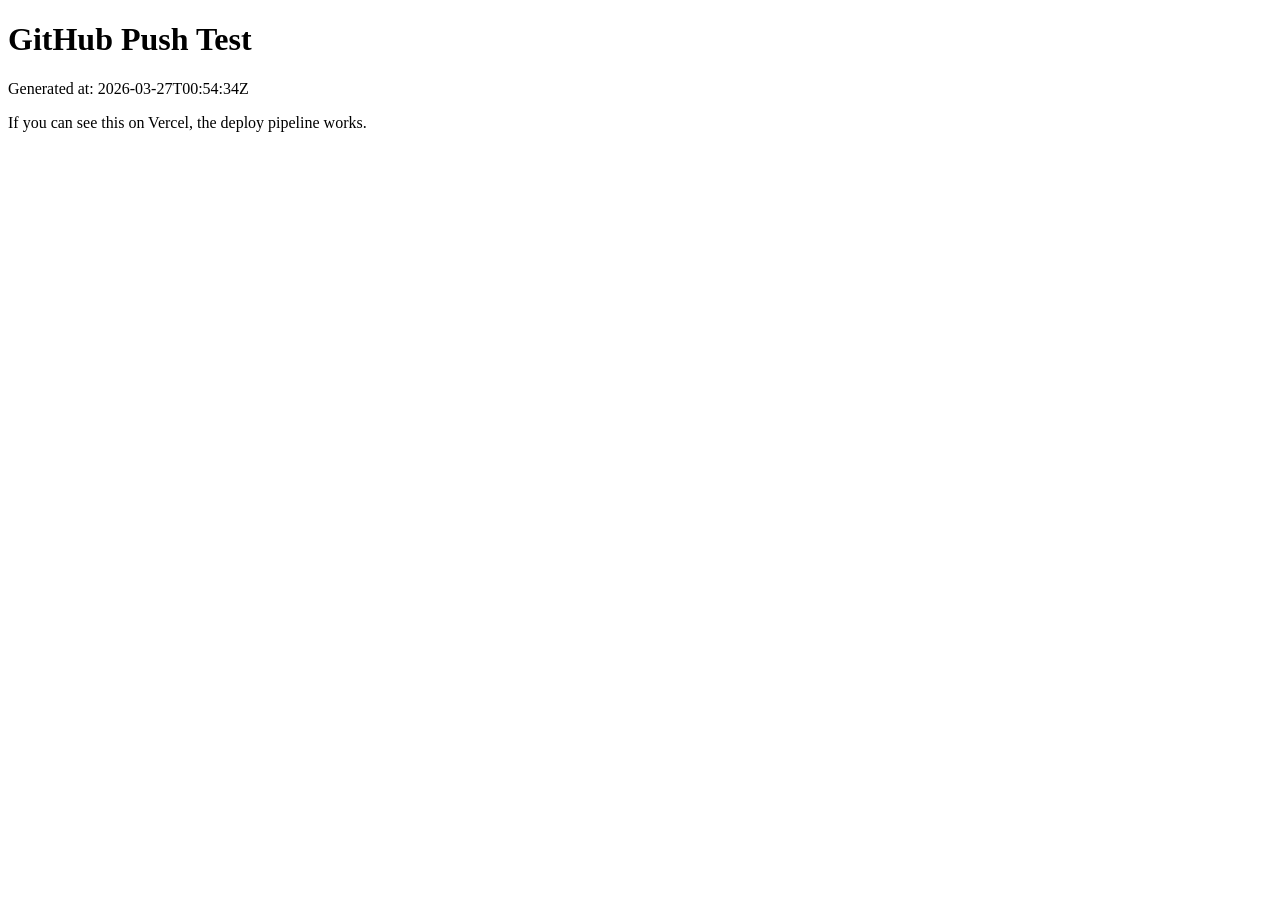
<file: sites/_test/index.html>
<!DOCTYPE html>
<html>
<head><title>Push Test</title></head>
<body>
<h1>GitHub Push Test</h1>
<p>Generated at: 2026-03-27T00:54:34Z</p>
<p>If you can see this on Vercel, the deploy pipeline works.</p>
</body>
</html>
</file>
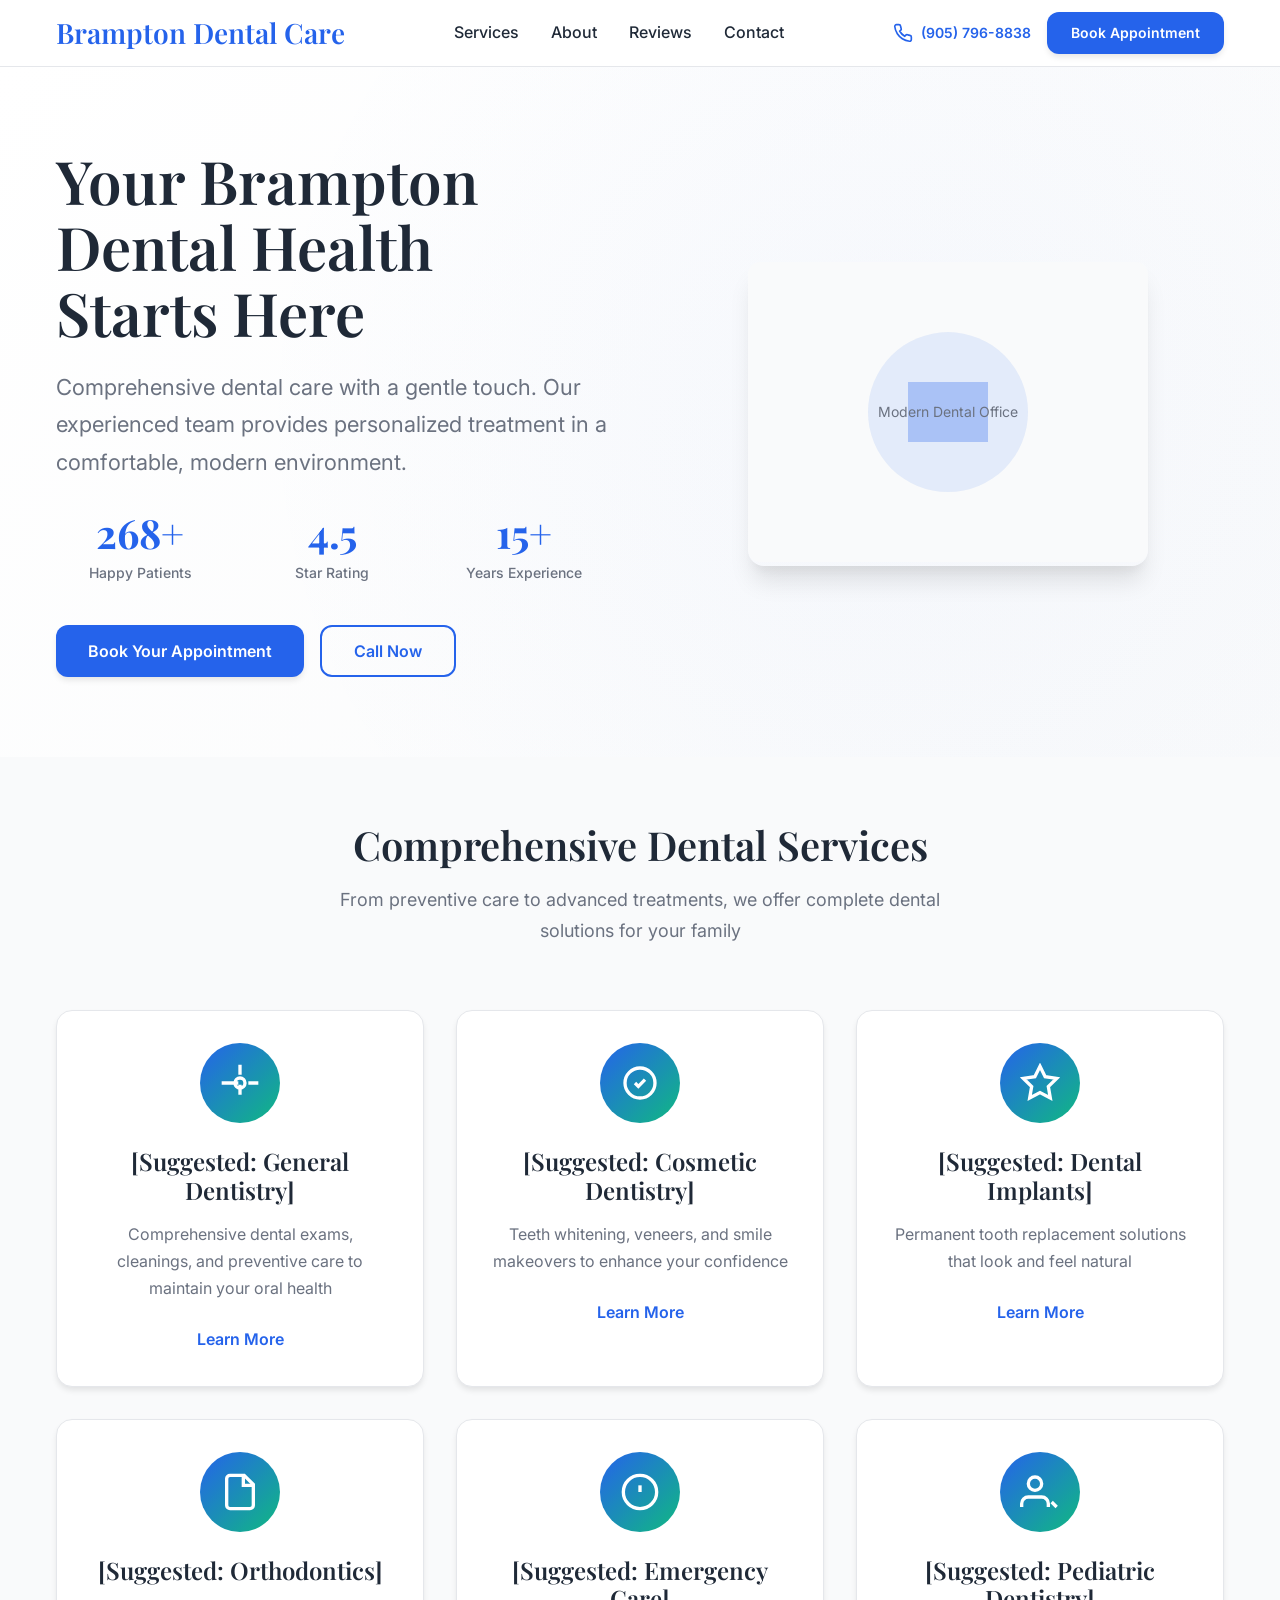
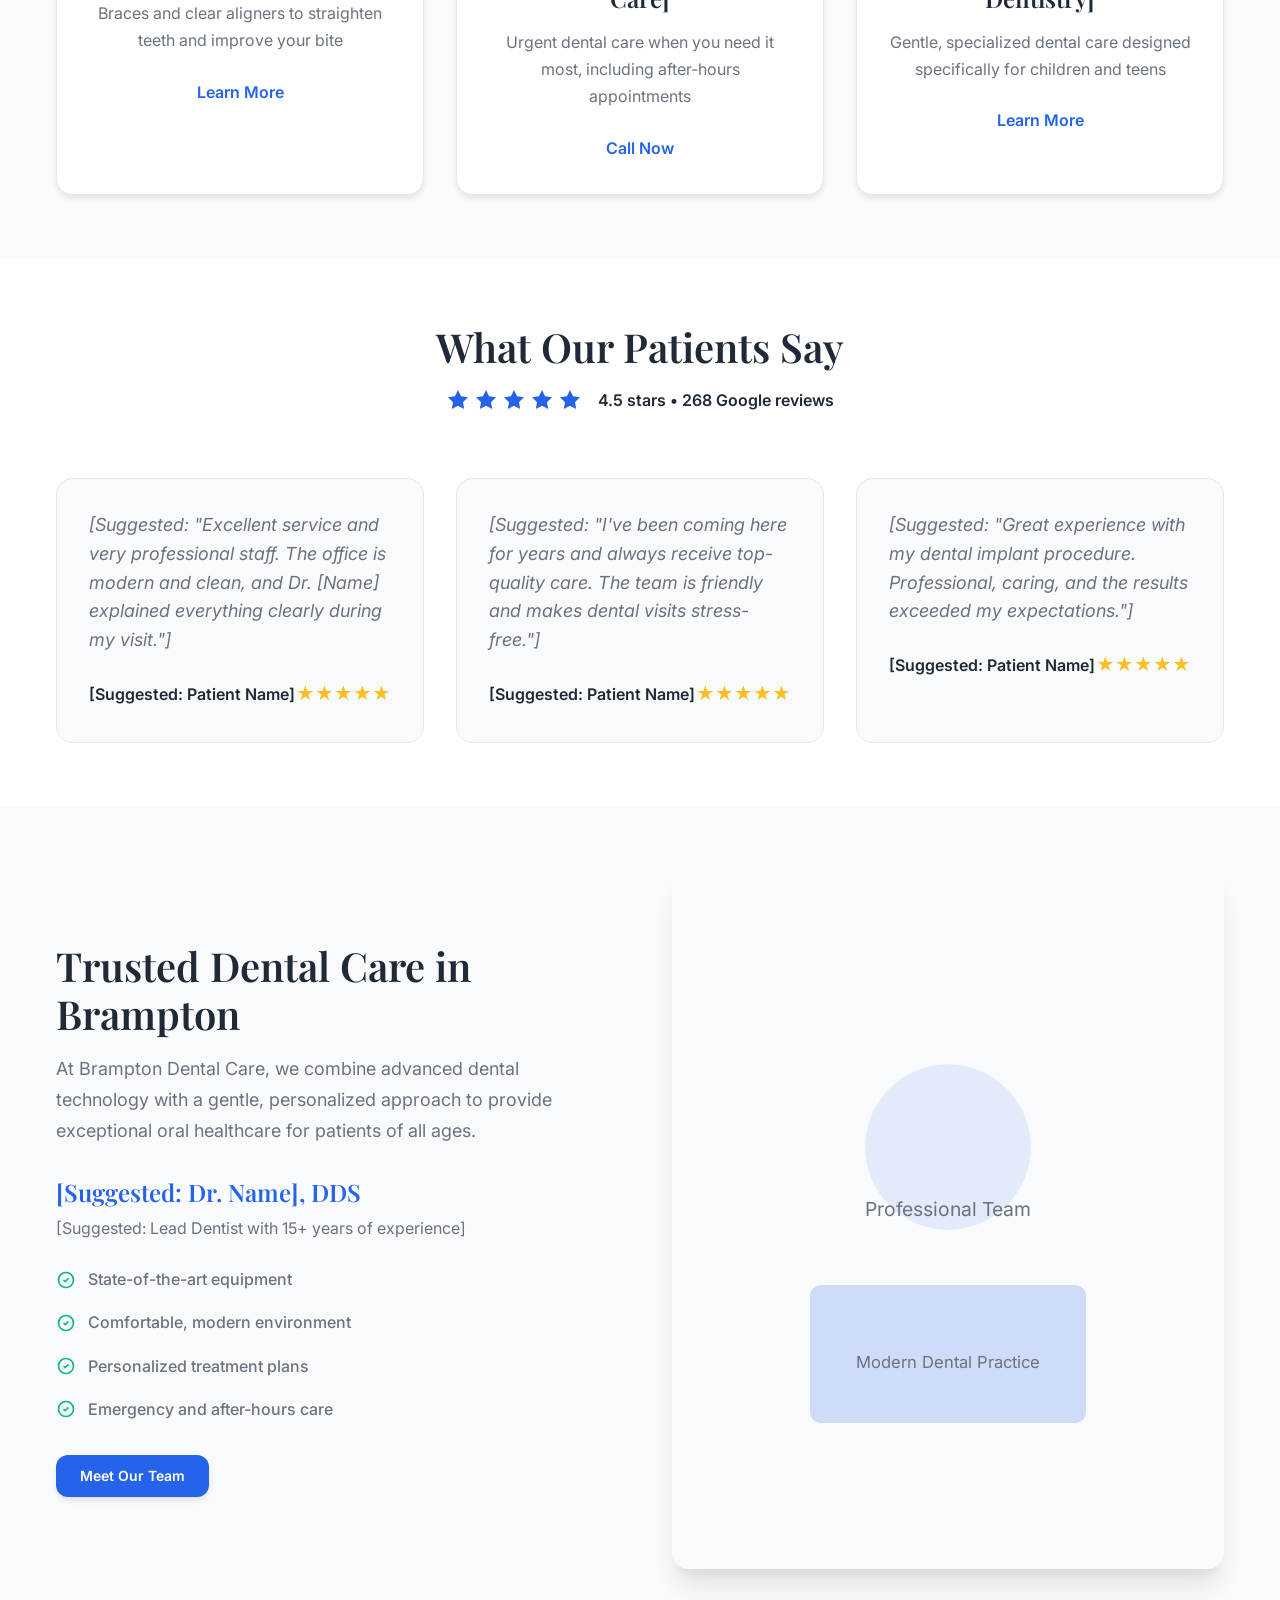
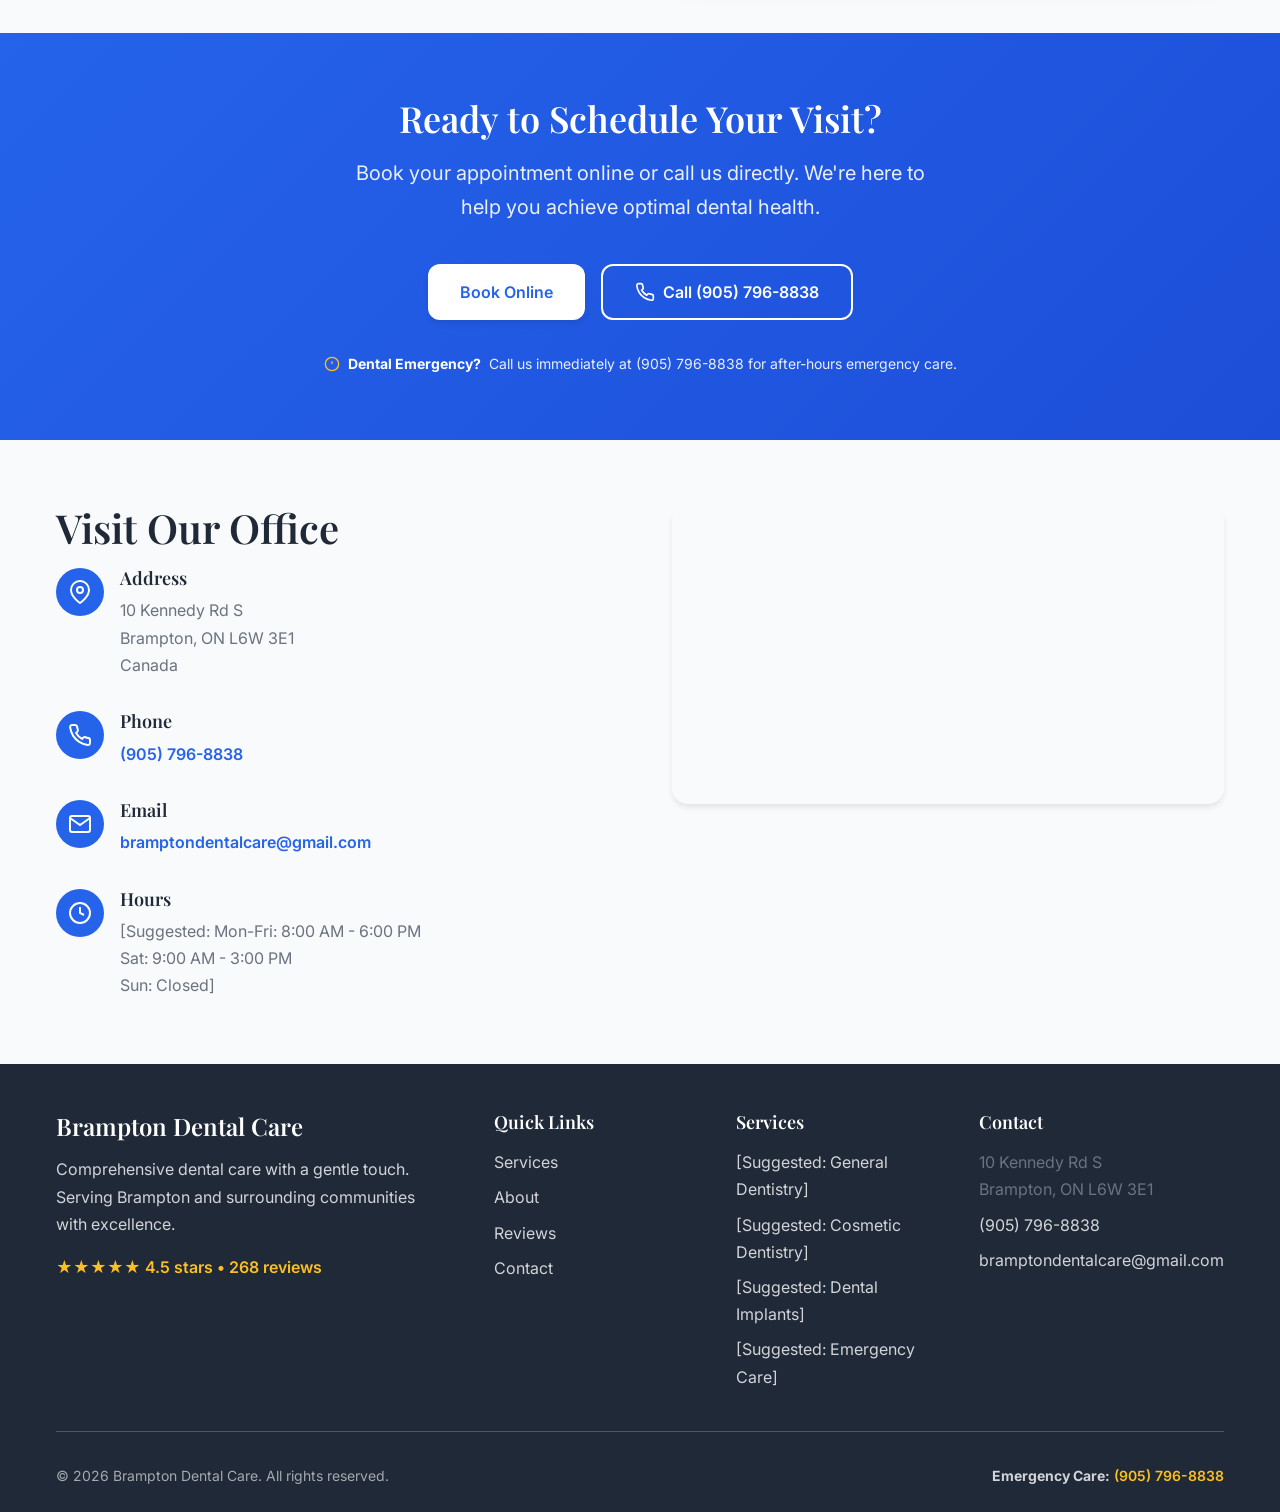
<file: sites/brampton-dental-care/index.html>
<!DOCTYPE html>
<html lang="en">
<head>
    <meta charset="UTF-8">
    <meta name="viewport" content="width=device-width, initial-scale=1.0">
    <title>Brampton Dental Care - Premier Dentist in Brampton, ON</title>
    <meta name="description" content="Trusted dental care in Brampton with 4.5 star rating. Comprehensive dental services including cleanings, implants, and cosmetic dentistry. Book your appointment today.">
    <link rel="preconnect" href="https://fonts.googleapis.com">
    <link rel="preconnect" href="https://fonts.gstatic.com" crossorigin>
    <link href="https://fonts.googleapis.com/css2?family=Inter:wght@300;400;500;600;700&family=Playfair+Display:wght@400;500;600&display=swap" rel="stylesheet">
    <link rel="stylesheet" href="styles.css">
</head>
<body>
    <!-- HEADER -->
    <header class="header">
        <div class="container">
            <div class="header-content">
                <div class="logo">
                    <h1>Brampton Dental Care</h1>
                </div>
                <nav class="nav">
                    <ul class="nav-links">
                        <li><a href="#services">Services</a></li>
                        <li><a href="#about">About</a></li>
                        <li><a href="#reviews">Reviews</a></li>
                        <li><a href="#contact">Contact</a></li>
                    </ul>
                </nav>
                <div class="header-actions">
                    <a href="tel:+19057968838" class="phone-link">
                        <svg width="20" height="20" viewBox="0 0 24 24" fill="none" stroke="currentColor" stroke-width="2">
                            <path d="M22 16.92v3a2 2 0 0 1-2.18 2 19.79 19.79 0 0 1-8.63-3.07 19.5 19.5 0 0 1-6-6 19.79 19.79 0 0 1-3.07-8.67A2 2 0 0 1 4.11 2h3a2 2 0 0 1 2 1.72 12.84 12.84 0 0 0 .7 2.81 2 2 0 0 1-.45 2.11L8.09 9.91a16 16 0 0 0 6 6l1.27-1.27a2 2 0 0 1 2.11-.45 12.84 12.84 0 0 0 2.81.7A2 2 0 0 1 22 16.92z"></path>
                        </svg>
                        (905) 796-8838
                    </a>
                    <a href="#book" class="btn btn-primary">Book Appointment</a>
                </div>
            </div>
        </div>
    </header>

    <main>
        <!-- SECTION: hero -->
        <section class="hero">
            <div class="container">
                <div class="hero-content">
                    <div class="hero-text">
                        <h2 class="hero-title">Your Brampton Dental Health Starts Here</h2>
                        <p class="hero-subtitle">Comprehensive dental care with a gentle touch. Our experienced team provides personalized treatment in a comfortable, modern environment.</p>
                        <div class="hero-stats">
                            <div class="stat">
                                <div class="stat-number">268+</div>
                                <div class="stat-label">Happy Patients</div>
                            </div>
                            <div class="stat">
                                <div class="stat-number">4.5</div>
                                <div class="stat-label">Star Rating</div>
                            </div>
                            <div class="stat">
                                <div class="stat-number">15+</div>
                                <div class="stat-label">Years Experience</div>
                            </div>
                        </div>
                        <div class="hero-actions">
                            <a href="#book" class="btn btn-primary btn-large">Book Your Appointment</a>
                            <a href="tel:+19057968838" class="btn btn-outline btn-large">Call Now</a>
                        </div>
                    </div>
                    <div class="hero-visual">
                        <div class="hero-image-placeholder">
                            <svg width="100%" height="100%" viewBox="0 0 400 300" fill="none">
                                <rect width="400" height="300" rx="12" fill="var(--bg-alt)"/>
                                <circle cx="200" cy="150" r="80" fill="var(--primary)" opacity="0.1"/>
                                <path d="M160 120h80v60h-80z" fill="var(--primary)" opacity="0.3"/>
                                <text x="200" y="155" text-anchor="middle" fill="var(--text-light)" font-size="14">Modern Dental Office</text>
                            </svg>
                        </div>
                    </div>
                </div>
            </div>
        </section>

        <!-- SECTION: services -->
        <section id="services" class="services">
            <div class="container">
                <div class="section-header">
                    <h2 class="section-title">Comprehensive Dental Services</h2>
                    <p class="section-subtitle">From preventive care to advanced treatments, we offer complete dental solutions for your family</p>
                </div>
                <div class="services-grid">
                    <div class="service-card">
                        <div class="service-icon">
                            <svg width="40" height="40" viewBox="0 0 24 24" fill="none" stroke="currentColor" stroke-width="2">
                                <circle cx="12" cy="12" r="3"/>
                                <path d="M12 1v6m0 6v6m11-7h-6m-6 0H1"/>
                            </svg>
                        </div>
                        <h3 class="service-title">[Suggested: General Dentistry]</h3>
                        <p class="service-description">Comprehensive dental exams, cleanings, and preventive care to maintain your oral health</p>
                        <a href="#book" class="service-cta">Learn More</a>
                    </div>
                    <div class="service-card">
                        <div class="service-icon">
                            <svg width="40" height="40" viewBox="0 0 24 24" fill="none" stroke="currentColor" stroke-width="2">
                                <path d="M9 12l2 2 4-4"/>
                                <circle cx="12" cy="12" r="9"/>
                            </svg>
                        </div>
                        <h3 class="service-title">[Suggested: Cosmetic Dentistry]</h3>
                        <p class="service-description">Teeth whitening, veneers, and smile makeovers to enhance your confidence</p>
                        <a href="#book" class="service-cta">Learn More</a>
                    </div>
                    <div class="service-card">
                        <div class="service-icon">
                            <svg width="40" height="40" viewBox="0 0 24 24" fill="none" stroke="currentColor" stroke-width="2">
                                <path d="M12 2l3.09 6.26L22 9.27l-5 4.87 1.18 6.88L12 17.77l-6.18 3.25L7 14.14 2 9.27l6.91-1.01L12 2z"/>
                            </svg>
                        </div>
                        <h3 class="service-title">[Suggested: Dental Implants]</h3>
                        <p class="service-description">Permanent tooth replacement solutions that look and feel natural</p>
                        <a href="#book" class="service-cta">Learn More</a>
                    </div>
                    <div class="service-card">
                        <div class="service-icon">
                            <svg width="40" height="40" viewBox="0 0 24 24" fill="none" stroke="currentColor" stroke-width="2">
                                <path d="M14.5 2H6a2 2 0 0 0-2 2v16a2 2 0 0 0 2 2h12a2 2 0 0 0 2-2V7.5L14.5 2z"/>
                                <polyline points="14,2 14,8 20,8"/>
                            </svg>
                        </div>
                        <h3 class="service-title">[Suggested: Orthodontics]</h3>
                        <p class="service-description">Braces and clear aligners to straighten teeth and improve your bite</p>
                        <a href="#book" class="service-cta">Learn More</a>
                    </div>
                    <div class="service-card">
                        <div class="service-icon">
                            <svg width="40" height="40" viewBox="0 0 24 24" fill="none" stroke="currentColor" stroke-width="2">
                                <circle cx="12" cy="12" r="10"/>
                                <line x1="12" y1="8" x2="12" y2="12"/>
                                <line x1="12" y1="16" x2="12.01" y2="16"/>
                            </svg>
                        </div>
                        <h3 class="service-title">[Suggested: Emergency Care]</h3>
                        <p class="service-description">Urgent dental care when you need it most, including after-hours appointments</p>
                        <a href="tel:+19057968838" class="service-cta">Call Now</a>
                    </div>
                    <div class="service-card">
                        <div class="service-icon">
                            <svg width="40" height="40" viewBox="0 0 24 24" fill="none" stroke="currentColor" stroke-width="2">
                                <path d="M17 21v-2a4 4 0 0 0-4-4H5a4 4 0 0 0-4 4v2"/>
                                <circle cx="9" cy="7" r="4"/>
                                <path d="m22 21-3-3"/>
                            </svg>
                        </div>
                        <h3 class="service-title">[Suggested: Pediatric Dentistry]</h3>
                        <p class="service-description">Gentle, specialized dental care designed specifically for children and teens</p>
                        <a href="#book" class="service-cta">Learn More</a>
                    </div>
                </div>
            </div>
        </section>

        <!-- SECTION: social-proof -->
        <section id="reviews" class="social-proof">
            <div class="container">
                <div class="section-header">
                    <h2 class="section-title">What Our Patients Say</h2>
                    <div class="rating-summary">
                        <div class="stars">
                            <svg width="24" height="24" viewBox="0 0 24 24" fill="var(--primary)">
                                <path d="M12 2l3.09 6.26L22 9.27l-5 4.87 1.18 6.88L12 17.77l-6.18 3.25L7 14.14 2 9.27l6.91-1.01L12 2z"/>
                            </svg>
                            <svg width="24" height="24" viewBox="0 0 24 24" fill="var(--primary)">
                                <path d="M12 2l3.09 6.26L22 9.27l-5 4.87 1.18 6.88L12 17.77l-6.18 3.25L7 14.14 2 9.27l6.91-1.01L12 2z"/>
                            </svg>
                            <svg width="24" height="24" viewBox="0 0 24 24" fill="var(--primary)">
                                <path d="M12 2l3.09 6.26L22 9.27l-5 4.87 1.18 6.88L12 17.77l-6.18 3.25L7 14.14 2 9.27l6.91-1.01L12 2z"/>
                            </svg>
                            <svg width="24" height="24" viewBox="0 0 24 24" fill="var(--primary)">
                                <path d="M12 2l3.09 6.26L22 9.27l-5 4.87 1.18 6.88L12 17.77l-6.18 3.25L7 14.14 2 9.27l6.91-1.01L12 2z"/>
                            </svg>
                            <svg width="24" height="24" viewBox="0 0 24 24" fill="var(--primary)">
                                <path d="M12 2l3.09 6.26L22 9.27l-5 4.87 1.18 6.88L12 17.77l-6.18 3.25L7 14.14 2 9.27l6.91-1.01L12 2z"/>
                            </svg>
                        </div>
                        <span class="rating-text">4.5 stars • 268 Google reviews</span>
                    </div>
                </div>
                <div class="reviews-grid">
                    <div class="review-card">
                        <div class="review-content">
                            <p class="review-text">[Suggested: "Excellent service and very professional staff. The office is modern and clean, and Dr. [Name] explained everything clearly during my visit."]</p>
                        </div>
                        <div class="review-footer">
                            <div class="reviewer-name">[Suggested: Patient Name]</div>
                            <div class="review-stars">★★★★★</div>
                        </div>
                    </div>
                    <div class="review-card">
                        <div class="review-content">
                            <p class="review-text">[Suggested: "I've been coming here for years and always receive top-quality care. The team is friendly and makes dental visits stress-free."]</p>
                        </div>
                        <div class="review-footer">
                            <div class="reviewer-name">[Suggested: Patient Name]</div>
                            <div class="review-stars">★★★★★</div>
                        </div>
                    </div>
                    <div class="review-card">
                        <div class="review-content">
                            <p class="review-text">[Suggested: "Great experience with my dental implant procedure. Professional, caring, and the results exceeded my expectations."]</p>
                        </div>
                        <div class="review-footer">
                            <div class="reviewer-name">[Suggested: Patient Name]</div>
                            <div class="review-stars">★★★★★</div>
                        </div>
                    </div>
                </div>
            </div>
        </section>

        <!-- SECTION: about -->
        <section id="about" class="about">
            <div class="container">
                <div class="about-content">
                    <div class="about-text">
                        <h2 class="section-title">Trusted Dental Care in Brampton</h2>
                        <p class="about-description">At Brampton Dental Care, we combine advanced dental technology with a gentle, personalized approach to provide exceptional oral healthcare for patients of all ages.</p>
                        <div class="credentials">
                            <div class="credential">
                                <h4>[Suggested: Dr. Name], DDS</h4>
                                <p>[Suggested: Lead Dentist with 15+ years of experience]</p>
                            </div>
                            <div class="features-list">
                                <div class="feature">
                                    <svg width="20" height="20" viewBox="0 0 24 24" fill="none" stroke="currentColor" stroke-width="2">
                                        <path d="M9 12l2 2 4-4"/>
                                        <circle cx="12" cy="12" r="9"/>
                                    </svg>
                                    <span>State-of-the-art equipment</span>
                                </div>
                                <div class="feature">
                                    <svg width="20" height="20" viewBox="0 0 24 24" fill="none" stroke="currentColor" stroke-width="2">
                                        <path d="M9 12l2 2 4-4"/>
                                        <circle cx="12" cy="12" r="9"/>
                                    </svg>
                                    <span>Comfortable, modern environment</span>
                                </div>
                                <div class="feature">
                                    <svg width="20" height="20" viewBox="0 0 24 24" fill="none" stroke="currentColor" stroke-width="2">
                                        <path d="M9 12l2 2 4-4"/>
                                        <circle cx="12" cy="12" r="9"/>
                                    </svg>
                                    <span>Personalized treatment plans</span>
                                </div>
                                <div class="feature">
                                    <svg width="20" height="20" viewBox="0 0 24 24" fill="none" stroke="currentColor" stroke-width="2">
                                        <path d="M9 12l2 2 4-4"/>
                                        <circle cx="12" cy="12" r="9"/>
                                    </svg>
                                    <span>Emergency and after-hours care</span>
                                </div>
                            </div>
                        </div>
                        <a href="#book" class="btn btn-primary">Meet Our Team</a>
                    </div>
                    <div class="about-visual">
                        <div class="about-image-placeholder">
                            <svg width="100%" height="100%" viewBox="0 0 400 500" fill="none">
                                <rect width="400" height="500" rx="12" fill="var(--bg-alt)"/>
                                <circle cx="200" cy="200" r="60" fill="var(--primary)" opacity="0.1"/>
                                <rect x="100" y="300" width="200" height="100" rx="8" fill="var(--primary)" opacity="0.2"/>
                                <text x="200" y="250" text-anchor="middle" fill="var(--text-light)" font-size="14">Professional Team</text>
                                <text x="200" y="360" text-anchor="middle" fill="var(--text-light)" font-size="12">Modern Dental Practice</text>
                            </svg>
                        </div>
                    </div>
                </div>
            </div>
        </section>

        <!-- SECTION: booking-cta -->
        <section id="book" class="booking-cta">
            <div class="container">
                <div class="booking-content">
                    <h2 class="booking-title">Ready to Schedule Your Visit?</h2>
                    <p class="booking-subtitle">Book your appointment online or call us directly. We're here to help you achieve optimal dental health.</p>
                    <div class="booking-actions">
                        <a href="#contact" class="btn btn-primary btn-large">Book Online</a>
                        <a href="tel:+19057968838" class="btn btn-outline btn-large">
                            <svg width="20" height="20" viewBox="0 0 24 24" fill="none" stroke="currentColor" stroke-width="2">
                                <path d="M22 16.92v3a2 2 0 0 1-2.18 2 19.79 19.79 0 0 1-8.63-3.07 19.5 19.5 0 0 1-6-6 19.79 19.79 0 0 1-3.07-8.67A2 2 0 0 1 4.11 2h3a2 2 0 0 1 2 1.72 12.84 12.84 0 0 0 .7 2.81 2 2 0 0 1-.45 2.11L8.09 9.91a16 16 0 0 0 6 6l1.27-1.27a2 2 0 0 1 2.11-.45 12.84 12.84 0 0 0 2.81.7A2 2 0 0 1 22 16.92z"></path>
                            </svg>
                            Call (905) 796-8838
                        </a>
                    </div>
                    <p class="emergency-note">
                        <svg width="16" height="16" viewBox="0 0 24 24" fill="none" stroke="currentColor" stroke-width="2">
                            <circle cx="12" cy="12" r="10"/>
                            <line x1="12" y1="8" x2="12" y2="12"/>
                            <line x1="12" y1="16" x2="12.01" y2="16"/>
                        </svg>
                        <strong>Dental Emergency?</strong> Call us immediately at (905) 796-8838 for after-hours emergency care.
                    </p>
                </div>
            </div>
        </section>

        <!-- SECTION: contact -->
        <section id="contact" class="contact">
            <div class="container">
                <div class="contact-content">
                    <div class="contact-info">
                        <h2 class="section-title">Visit Our Office</h2>
                        <div class="contact-details">
                            <div class="contact-item">
                                <div class="contact-icon">
                                    <svg width="24" height="24" viewBox="0 0 24 24" fill="none" stroke="currentColor" stroke-width="2">
                                        <path d="M21 10c0 7-9 13-9 13s-9-6-9-13a9 9 0 0 1 18 0z"/>
                                        <circle cx="12" cy="10" r="3"/>
                                    </svg>
                                </div>
                                <div class="contact-text">
                                    <h4>Address</h4>
                                    <p>10 Kennedy Rd S<br>Brampton, ON L6W 3E1<br>Canada</p>
                                </div>
                            </div>
                            <div class="contact-item">
                                <div class="contact-icon">
                                    <svg width="24" height="24" viewBox="0 0 24 24" fill="none" stroke="currentColor" stroke-width="2">
                                        <path d="M22 16.92v3a2 2 0 0 1-2.18 2 19.79 19.79 0 0 1-8.63-3.07 19.5 19.5 0 0 1-6-6 19.79 19.79 0 0 1-3.07-8.67A2 2 0 0 1 4.11 2h3a2 2 0 0 1 2 1.72 12.84 12.84 0 0 0 .7 2.81 2 2 0 0 1-.45 2.11L8.09 9.91a16 16 0 0 0 6 6l1.27-1.27a2 2 0 0 1 2.11-.45 12.84 12.84 0 0 0 2.81.7A2 2 0 0 1 22 16.92z"></path>
                                    </svg>
                                </div>
                                <div class="contact-text">
                                    <h4>Phone</h4>
                                    <p><a href="tel:+19057968838">(905) 796-8838</a></p>
                                </div>
                            </div>
                            <div class="contact-item">
                                <div class="contact-icon">
                                    <svg width="24" height="24" viewBox="0 0 24 24" fill="none" stroke="currentColor" stroke-width="2">
                                        <path d="M4 4h16c1.1 0 2 .9 2 2v12c0 1.1-.9 2-2 2H4c-1.1 0-2-.9-2-2V6c0-1.1.9-2 2-2z"/>
                                        <polyline points="22,6 12,13 2,6"/>
                                    </svg>
                                </div>
                                <div class="contact-text">
                                    <h4>Email</h4>
                                    <p><a href="mailto:bramptondentalcare@gmail.com">bramptondentalcare@gmail.com</a></p>
                                </div>
                            </div>
                            <div class="contact-item">
                                <div class="contact-icon">
                                    <svg width="24" height="24" viewBox="0 0 24 24" fill="none" stroke="currentColor" stroke-width="2">
                                        <circle cx="12" cy="12" r="10"/>
                                        <polyline points="12,6 12,12 16,14"/>
                                    </svg>
                                </div>
                                <div class="contact-text">
                                    <h4>Hours</h4>
                                    <p>[Suggested: Mon-Fri: 8:00 AM - 6:00 PM<br>Sat: 9:00 AM - 3:00 PM<br>Sun: Closed]</p>
                                </div>
                            </div>
                        </div>
                    </div>
                    <div class="map-placeholder">
                        <iframe
                            src="https://www.google.com/maps/embed?pb=!1m18!1m12!1m3!1d2884.7234567890123!2d-79.7616!3d43.6532!2m3!1f0!2f0!3f0!3m2!1i1024!2i768!4f13.1!3m3!1m2!1s0x0%3A0x0!2zNDPCsDM5JzExLjUiTiA3OcKwNDUnNDEuOCJX!5e0!3m2!1sen!2sca!4v1234567890"
                            width="100%"
                            height="300"
                            style="border:0; border-radius: 12px;"
                            allowfullscreen=""
                            loading="lazy"
                            referrerpolicy="no-referrer-when-downgrade"
                            title="Brampton Dental Care Location">
                        </iframe>
                    </div>
                </div>
            </div>
        </section>
    </main>

    <!-- FOOTER -->
    <footer class="footer">
        <div class="container">
            <div class="footer-content">
                <div class="footer-info">
                    <h3>Brampton Dental Care</h3>
                    <p>Comprehensive dental care with a gentle touch. Serving Brampton and surrounding communities with excellence.</p>
                    <div class="footer-rating">
                        <div class="stars">
                            ★★★★★ 4.5 stars • 268 reviews
                        </div>
                    </div>
                </div>
                <div class="footer-links">
                    <h4>Quick Links</h4>
                    <ul>
                        <li><a href="#services">Services</a></li>
                        <li><a href="#about">About</a></li>
                        <li><a href="#reviews">Reviews</a></li>
                        <li><a href="#contact">Contact</a></li>
                    </ul>
                </div>
                <div class="footer-services">
                    <h4>Services</h4>
                    <ul>
                        <li><a href="#services">[Suggested: General Dentistry]</a></li>
                        <li><a href="#services">[Suggested: Cosmetic Dentistry]</a></li>
                        <li><a href="#services">[Suggested: Dental Implants]</a></li>
                        <li><a href="#services">[Suggested: Emergency Care]</a></li>
                    </ul>
                </div>
                <div class="footer-contact">
                    <h4>Contact</h4>
                    <p>10 Kennedy Rd S<br>Brampton, ON L6W 3E1</p>
                    <p><a href="tel:+19057968838">(905) 796-8838</a></p>
                    <p><a href="mailto:bramptondentalcare@gmail.com">bramptondentalcare@gmail.com</a></p>
                </div>
            </div>
            <div class="footer-bottom">
                <p>&copy; 2026 Brampton Dental Care. All rights reserved.</p>
                <div class="footer-emergency">
                    <strong>Emergency Care:</strong> <a href="tel:+19057968838">(905) 796-8838</a>
                </div>
            </div>
        </div>
    </footer>

    <!-- Scroll Animation Script -->
    <script>
        // Smooth scroll animation using Intersection Observer
        const observerOptions = {
            threshold: 0.1,
            rootMargin: '0px 0px -50px 0px'
        };

        const observer = new IntersectionObserver((entries) => {
            entries.forEach(entry => {
                if (entry.isIntersecting) {
                    entry.target.style.opacity = '1';
                    entry.target.style.transform = 'translateY(0)';
                }
            });
        }, observerOptions);

        // Observe all animatable elements
        document.addEventListener('DOMContentLoaded', () => {
            const animateElements = document.querySelectorAll('.service-card, .review-card, .hero-content > *, .section-header');

            animateElements.forEach(el => {
                el.style.opacity = '0';
                el.style.transform = 'translateY(30px)';
                el.style.transition = 'opacity 0.6s ease, transform 0.6s ease';
                observer.observe(el);
            });

            // Animate stats counter
            const statNumbers = document.querySelectorAll('.stat-number');
            statNumbers.forEach(stat => {
                const finalValue = stat.textContent;
                stat.textContent = '0';

                setTimeout(() => {
                    stat.textContent = finalValue;
                    stat.style.transition = 'all 0.8s ease';
                }, 500);
            });
        });

        // Smooth scroll for anchor links
        document.querySelectorAll('a[href^="#"]').forEach(anchor => {
            anchor.addEventListener('click', function (e) {
                e.preventDefault();
                const target = document.querySelector(this.getAttribute('href'));
                if (target) {
                    target.scrollIntoView({
                        behavior: 'smooth',
                        block: 'start'
                    });
                }
            });
        });
    </script>
</body>
</html>
</file>
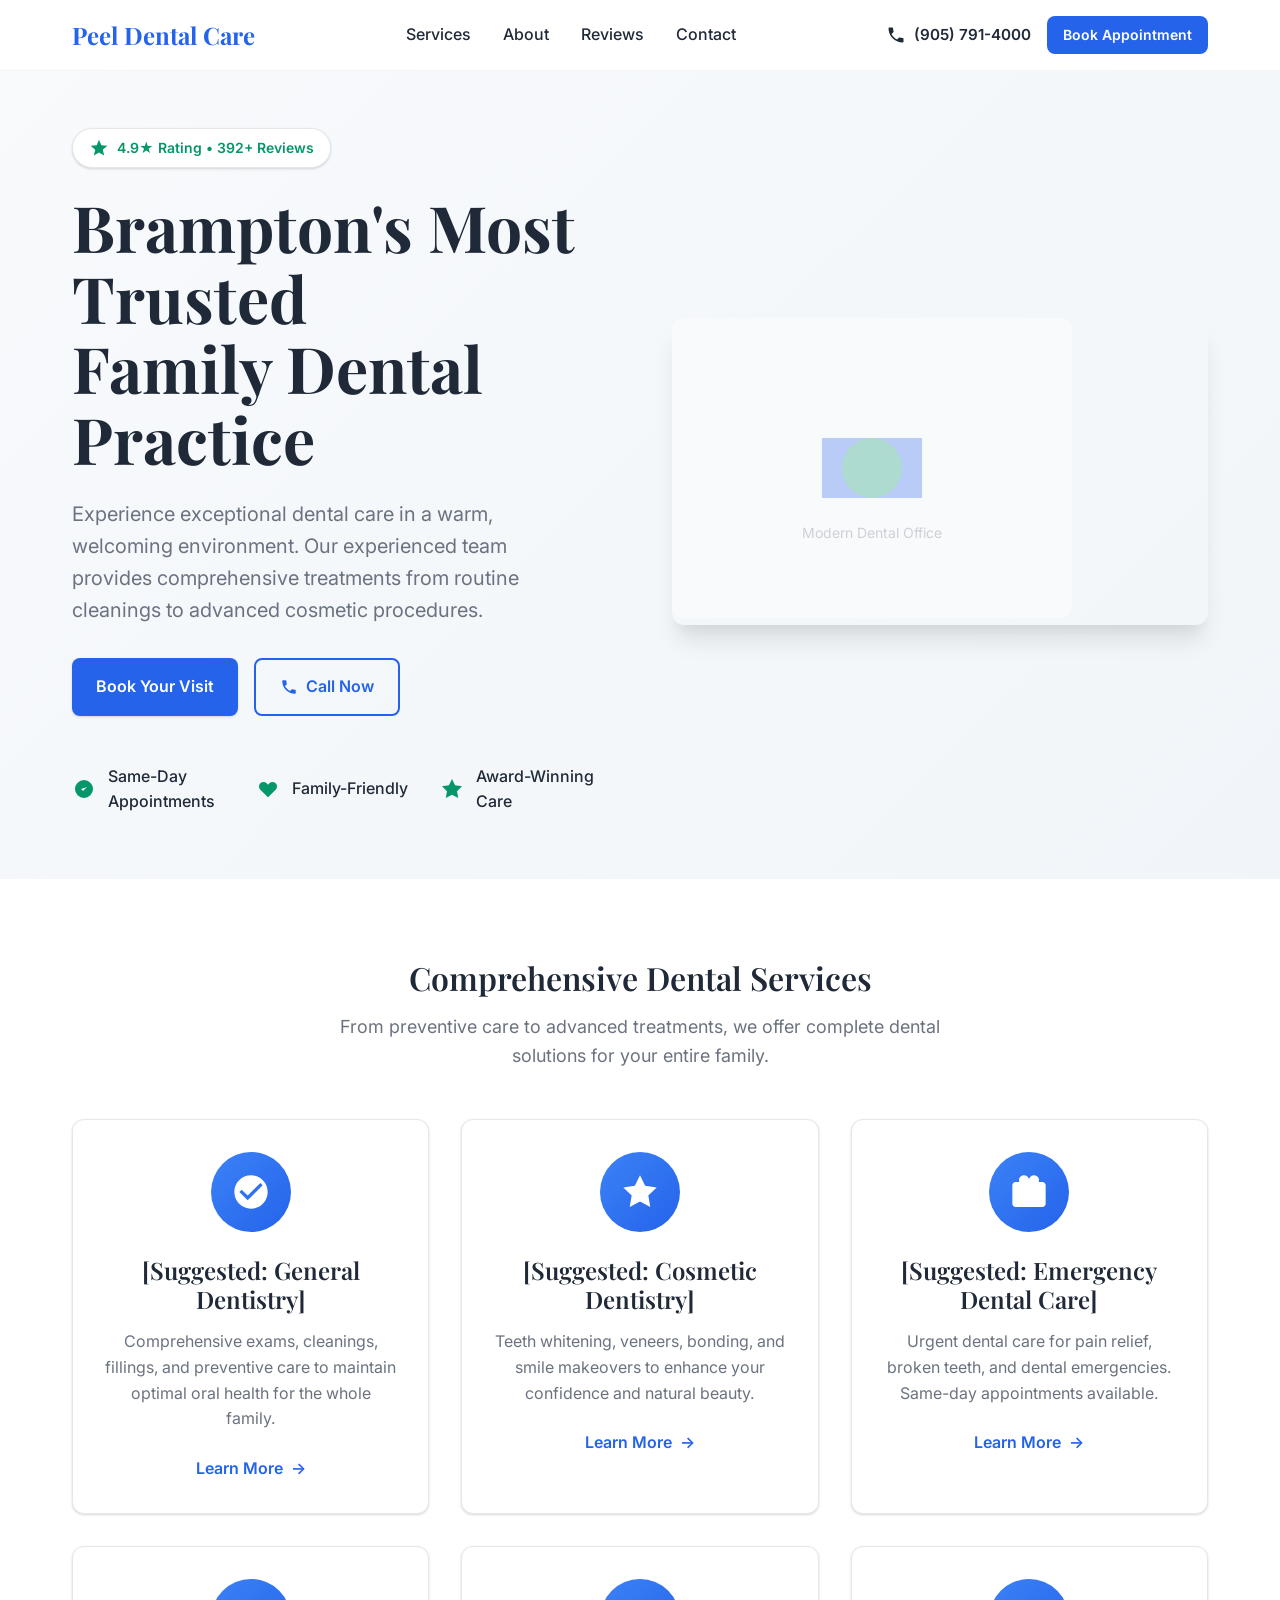
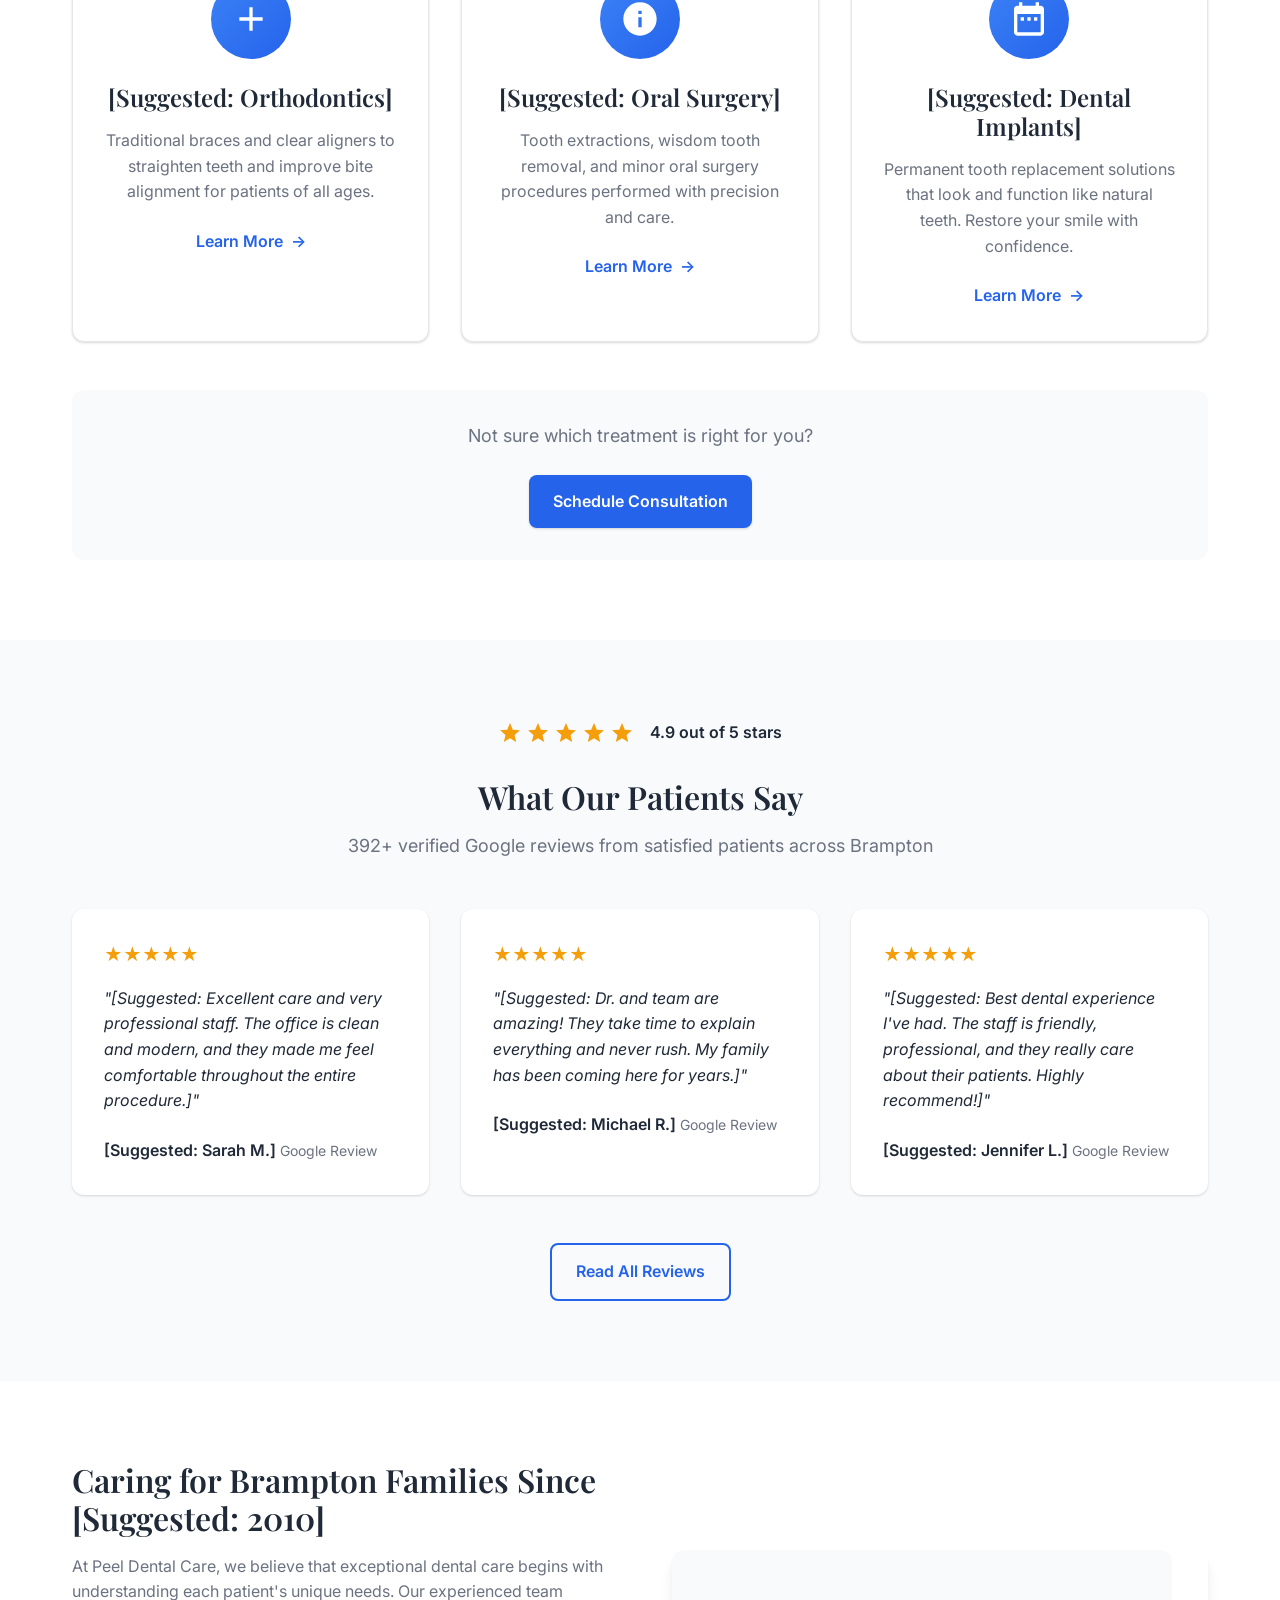
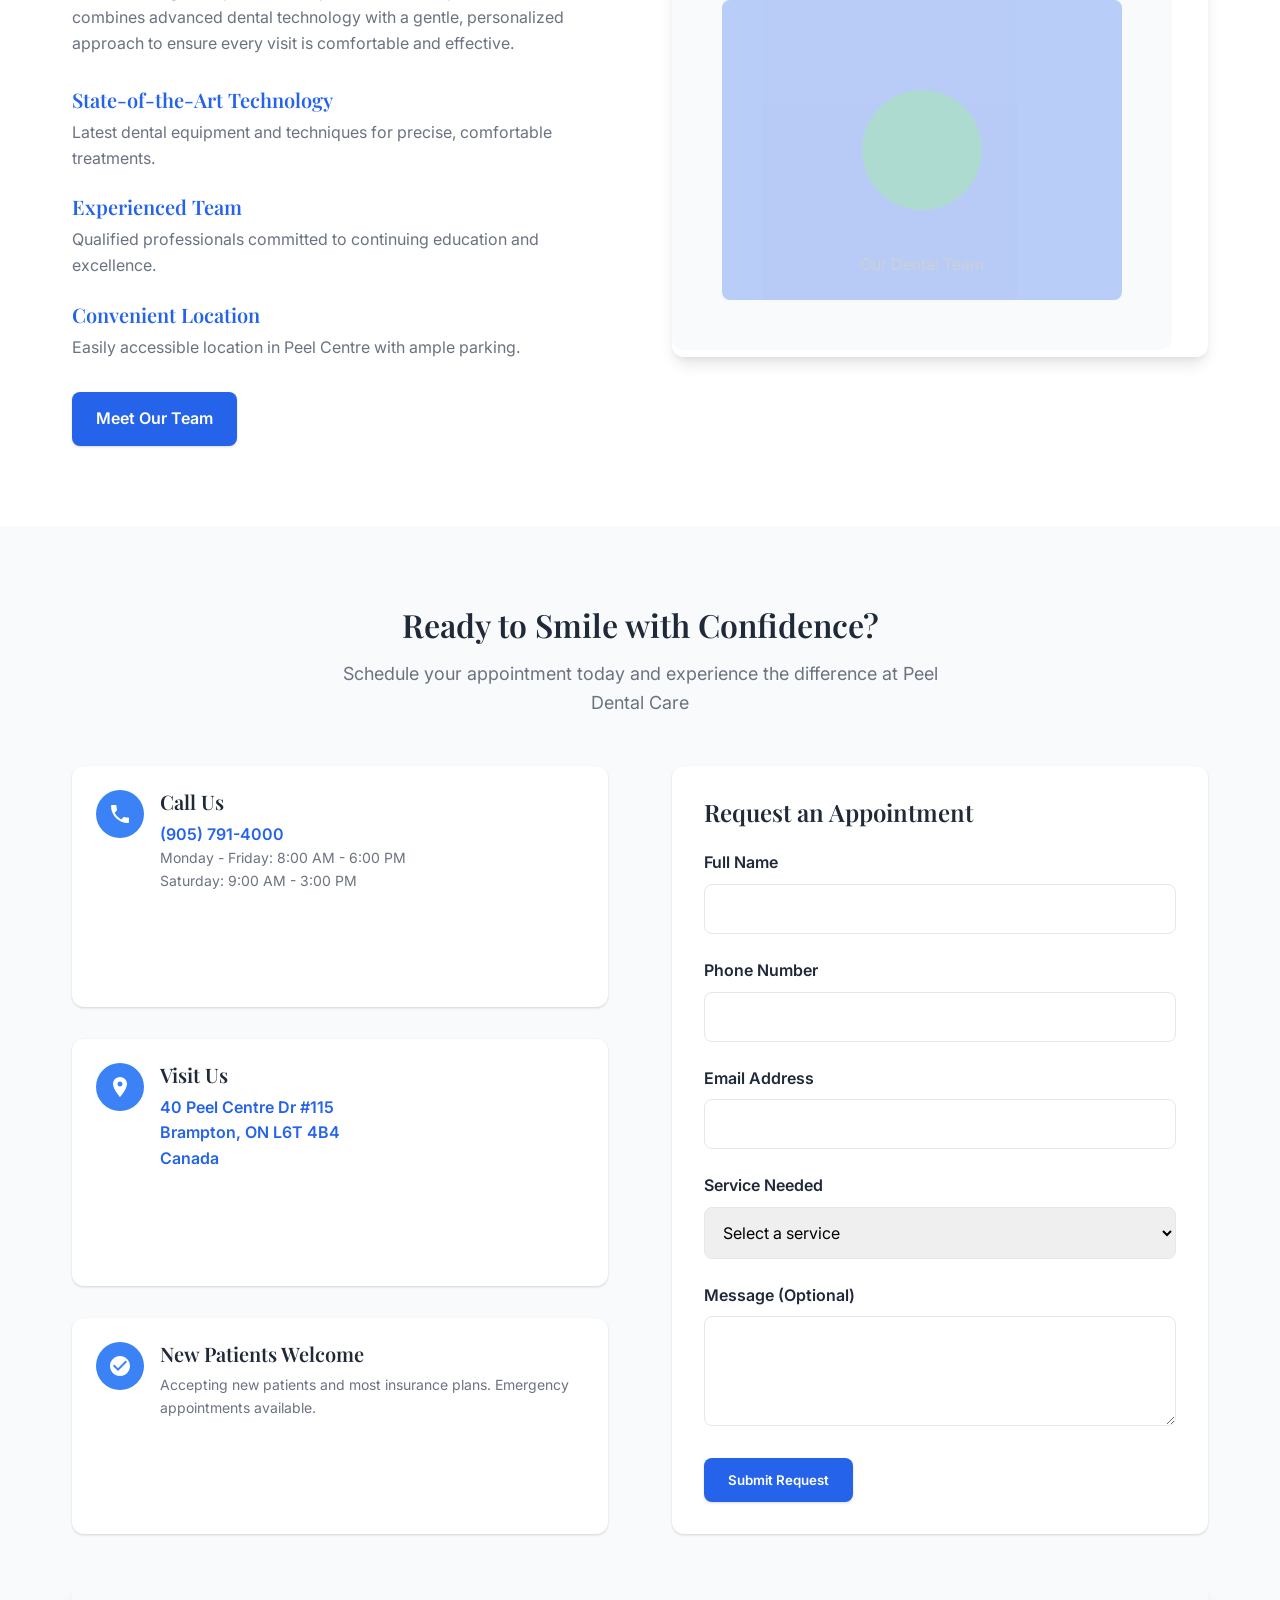
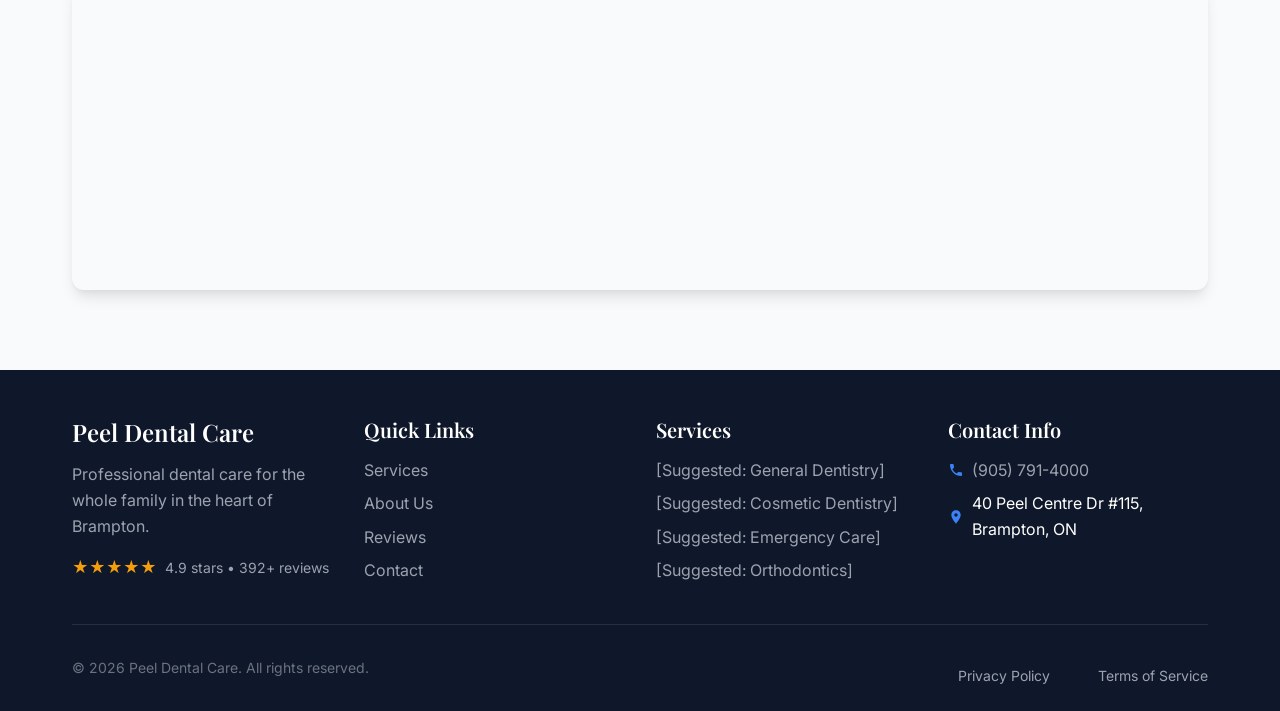
<file: sites/peel-dental-care/index.html>
<!DOCTYPE html>
<html lang="en">
<head>
    <meta charset="UTF-8">
    <meta name="viewport" content="width=device-width, initial-scale=1.0">
    <title>Peel Dental Care - Family Dentist in Brampton | 4.9★ Rating</title>
    <meta name="description" content="Trusted family dentist in Brampton with 4.9-star Google rating. Professional dental care including cleanings, cosmetic dentistry, and emergency services.">

    <link rel="preconnect" href="https://fonts.googleapis.com">
    <link rel="preconnect" href="https://fonts.gstatic.com" crossorigin>
    <link href="https://fonts.googleapis.com/css2?family=Inter:wght@400;500;600;700&family=Playfair+Display:wght@600;700&display=swap" rel="stylesheet">
    <link rel="stylesheet" href="styles.css">
</head>
<body>
    <!-- SECTION: header -->
    <header class="header">
        <div class="container">
            <div class="header-content">
                <div class="logo">
                    <h1>Peel Dental Care</h1>
                </div>
                <nav class="nav">
                    <a href="#services">Services</a>
                    <a href="#about">About</a>
                    <a href="#reviews">Reviews</a>
                    <a href="#contact">Contact</a>
                </nav>
                <div class="header-actions">
                    <a href="tel:+19057914000" class="phone-link">
                        <svg width="20" height="20" viewBox="0 0 24 24" fill="currentColor">
                            <path d="M6.62 10.79c1.44 2.83 3.76 5.15 6.59 6.59l2.2-2.2c.27-.27.67-.36 1.02-.24 1.12.37 2.33.57 3.57.57.55 0 1 .45 1 1V20c0 .55-.45 1-1 1-9.39 0-17-7.61-17-17 0-.55.45-1 1-1h3.5c.55 0 1 .45 1 1 0 1.25.2 2.45.57 3.57.11.35.03.74-.25 1.02l-2.2 2.2z"/>
                        </svg>
                        (905) 791-4000
                    </a>
                    <a href="#contact" class="cta-btn">Book Appointment</a>
                </div>
            </div>
        </div>
    </header>

    <!-- SECTION: hero -->
    <section class="hero">
        <div class="container">
            <div class="hero-content">
                <div class="hero-text">
                    <div class="hero-badge">
                        <svg width="20" height="20" viewBox="0 0 24 24" fill="currentColor">
                            <path d="M12 17.27L18.18 21l-1.64-7.03L22 9.24l-7.19-.61L12 2 9.19 8.63 2 9.24l5.46 4.73L5.82 21z"/>
                        </svg>
                        <span>4.9★ Rating • 392+ Reviews</span>
                    </div>
                    <h1>Brampton's Most Trusted<br>Family Dental Practice</h1>
                    <p>Experience exceptional dental care in a warm, welcoming environment. Our experienced team provides comprehensive treatments from routine cleanings to advanced cosmetic procedures.</p>
                    <div class="hero-actions">
                        <a href="#contact" class="cta-primary">Book Your Visit</a>
                        <a href="tel:+19057914000" class="cta-secondary">
                            <svg width="18" height="18" viewBox="0 0 24 24" fill="currentColor">
                                <path d="M6.62 10.79c1.44 2.83 3.76 5.15 6.59 6.59l2.2-2.2c.27-.27.67-.36 1.02-.24 1.12.37 2.33.57 3.57.57.55 0 1 .45 1 1V20c0 .55-.45 1-1 1-9.39 0-17-7.61-17-17 0-.55.45-1 1-1h3.5c.55 0 1 .45 1 1 0 1.25.2 2.45.57 3.57.11.35.03.74-.25 1.02l-2.2 2.2z"/>
                            </svg>
                            Call Now
                        </a>
                    </div>
                    <div class="hero-features">
                        <div class="feature">
                            <svg width="24" height="24" viewBox="0 0 24 24" fill="currentColor">
                                <path d="M9 12l2 2 4-4m6 2a9 9 0 11-18 0 9 9 0 0118 0z"/>
                            </svg>
                            <span>Same-Day Appointments</span>
                        </div>
                        <div class="feature">
                            <svg width="24" height="24" viewBox="0 0 24 24" fill="currentColor">
                                <path d="M4.318 6.318a4.5 4.5 0 000 6.364L12 20.364l7.682-7.682a4.5 4.5 0 00-6.364-6.364L12 7.636l-1.318-1.318a4.5 4.5 0 00-6.364 0z"/>
                            </svg>
                            <span>Family-Friendly</span>
                        </div>
                        <div class="feature">
                            <svg width="24" height="24" viewBox="0 0 24 24" fill="currentColor">
                                <path d="M12 2l3.09 6.26L22 9.27l-5 4.87 1.18 6.88L12 17.77l-6.18 3.25L7 14.14 2 9.27l6.91-1.01L12 2z"/>
                            </svg>
                            <span>Award-Winning Care</span>
                        </div>
                    </div>
                </div>
                <div class="hero-image">
                    <div class="hero-image-placeholder">
                        <svg width="400" height="300" viewBox="0 0 400 300" fill="none">
                            <rect width="400" height="300" fill="var(--bg-alt)" rx="12"/>
                            <g opacity="0.3">
                                <path d="M150 120h100v60h-100v-60z" fill="var(--primary)"/>
                                <circle cx="200" cy="150" r="30" fill="var(--secondary)"/>
                                <text x="200" y="220" text-anchor="middle" fill="var(--text-light)" font-size="14">Modern Dental Office</text>
                            </g>
                        </svg>
                    </div>
                </div>
            </div>
        </div>
    </section>

    <main>
        <!-- SECTION: services -->
        <section id="services" class="services">
            <div class="container">
                <div class="section-header">
                    <h2>Comprehensive Dental Services</h2>
                    <p>From preventive care to advanced treatments, we offer complete dental solutions for your entire family.</p>
                </div>
                <div class="services-grid">
                    <div class="service-card">
                        <div class="service-icon">
                            <svg width="40" height="40" viewBox="0 0 24 24" fill="currentColor">
                                <path d="M12 2C6.48 2 2 6.48 2 12s4.48 10 10 10 10-4.48 10-10S17.52 2 12 2zm-2 15l-5-5 1.41-1.41L10 14.17l7.59-7.59L19 8l-9 9z"/>
                            </svg>
                        </div>
                        <h3>[Suggested: General Dentistry]</h3>
                        <p>Comprehensive exams, cleanings, fillings, and preventive care to maintain optimal oral health for the whole family.</p>
                        <a href="#contact" class="service-cta">Learn More</a>
                    </div>
                    <div class="service-card">
                        <div class="service-icon">
                            <svg width="40" height="40" viewBox="0 0 24 24" fill="currentColor">
                                <path d="M12 2l3.09 6.26L22 9.27l-5 4.87 1.18 6.88L12 17.77l-6.18 3.25L7 14.14 2 9.27l6.91-1.01L12 2z"/>
                            </svg>
                        </div>
                        <h3>[Suggested: Cosmetic Dentistry]</h3>
                        <p>Teeth whitening, veneers, bonding, and smile makeovers to enhance your confidence and natural beauty.</p>
                        <a href="#contact" class="service-cta">Learn More</a>
                    </div>
                    <div class="service-card">
                        <div class="service-icon">
                            <svg width="40" height="40" viewBox="0 0 24 24" fill="currentColor">
                                <path d="M20 6h-2.18c.11-.31.18-.65.18-1a2.996 2.996 0 00-5.5-1.65l-.5.67-.5-.68C10.96 2.54 10.05 2 9 2 7.34 2 6 3.34 6 5c0 .35.07.69.18 1H4c-1.11 0-1.99.89-1.99 2L2 19c0 1.11.89 2 2 2h16c1.11 0 2-.89 2-2V8c0-1.11-.89-2-2-2z"/>
                            </svg>
                        </div>
                        <h3>[Suggested: Emergency Dental Care]</h3>
                        <p>Urgent dental care for pain relief, broken teeth, and dental emergencies. Same-day appointments available.</p>
                        <a href="#contact" class="service-cta">Learn More</a>
                    </div>
                    <div class="service-card">
                        <div class="service-icon">
                            <svg width="40" height="40" viewBox="0 0 24 24" fill="currentColor">
                                <path d="M19 13h-6v6h-2v-6H5v-2h6V5h2v6h6v2z"/>
                            </svg>
                        </div>
                        <h3>[Suggested: Orthodontics]</h3>
                        <p>Traditional braces and clear aligners to straighten teeth and improve bite alignment for patients of all ages.</p>
                        <a href="#contact" class="service-cta">Learn More</a>
                    </div>
                    <div class="service-card">
                        <div class="service-icon">
                            <svg width="40" height="40" viewBox="0 0 24 24" fill="currentColor">
                                <path d="M12 2C6.48 2 2 6.48 2 12s4.48 10 10 10 10-4.48 10-10S17.52 2 12 2zm1 15h-2v-6h2v6zm0-8h-2V7h2v2z"/>
                            </svg>
                        </div>
                        <h3>[Suggested: Oral Surgery]</h3>
                        <p>Tooth extractions, wisdom tooth removal, and minor oral surgery procedures performed with precision and care.</p>
                        <a href="#contact" class="service-cta">Learn More</a>
                    </div>
                    <div class="service-card">
                        <div class="service-icon">
                            <svg width="40" height="40" viewBox="0 0 24 24" fill="currentColor">
                                <path d="M9 11H7v2h2v-2zm4 0h-2v2h2v-2zm4 0h-2v2h2v-2zm2-7h-1V2h-2v2H8V2H6v2H5c-1.1 0-1.99.9-1.99 2L3 20c0 1.1.89 2 2 2h14c1.1 0 2-.9 2-2V6c0-1.1-.9-2-2-2zm0 16H5V9h14v11z"/>
                            </svg>
                        </div>
                        <h3>[Suggested: Dental Implants]</h3>
                        <p>Permanent tooth replacement solutions that look and function like natural teeth. Restore your smile with confidence.</p>
                        <a href="#contact" class="service-cta">Learn More</a>
                    </div>
                </div>
                <div class="services-cta">
                    <p>Not sure which treatment is right for you?</p>
                    <a href="#contact" class="cta-primary">Schedule Consultation</a>
                </div>
            </div>
        </section>

        <!-- SECTION: reviews -->
        <section id="reviews" class="reviews">
            <div class="container">
                <div class="section-header">
                    <div class="rating-badge">
                        <div class="stars">
                            <svg width="24" height="24" viewBox="0 0 24 24" fill="currentColor">
                                <path d="M12 17.27L18.18 21l-1.64-7.03L22 9.24l-7.19-.61L12 2 9.19 8.63 2 9.24l5.46 4.73L5.82 21z"/>
                            </svg>
                            <svg width="24" height="24" viewBox="0 0 24 24" fill="currentColor">
                                <path d="M12 17.27L18.18 21l-1.64-7.03L22 9.24l-7.19-.61L12 2 9.19 8.63 2 9.24l5.46 4.73L5.82 21z"/>
                            </svg>
                            <svg width="24" height="24" viewBox="0 0 24 24" fill="currentColor">
                                <path d="M12 17.27L18.18 21l-1.64-7.03L22 9.24l-7.19-.61L12 2 9.19 8.63 2 9.24l5.46 4.73L5.82 21z"/>
                            </svg>
                            <svg width="24" height="24" viewBox="0 0 24 24" fill="currentColor">
                                <path d="M12 17.27L18.18 21l-1.64-7.03L22 9.24l-7.19-.61L12 2 9.19 8.63 2 9.24l5.46 4.73L5.82 21z"/>
                            </svg>
                            <svg width="24" height="24" viewBox="0 0 24 24" fill="currentColor">
                                <path d="M12 17.27L18.18 21l-1.64-7.03L22 9.24l-7.19-.61L12 2 9.19 8.63 2 9.24l5.46 4.73L5.82 21z"/>
                            </svg>
                        </div>
                        <span>4.9 out of 5 stars</span>
                    </div>
                    <h2>What Our Patients Say</h2>
                    <p>392+ verified Google reviews from satisfied patients across Brampton</p>
                </div>
                <div class="reviews-grid">
                    <div class="review-card">
                        <div class="review-stars">★★★★★</div>
                        <p>"[Suggested: Excellent care and very professional staff. The office is clean and modern, and they made me feel comfortable throughout the entire procedure.]"</p>
                        <div class="review-author">
                            <strong>[Suggested: Sarah M.]</strong>
                            <span>Google Review</span>
                        </div>
                    </div>
                    <div class="review-card">
                        <div class="review-stars">★★★★★</div>
                        <p>"[Suggested: Dr. and team are amazing! They take time to explain everything and never rush. My family has been coming here for years.]"</p>
                        <div class="review-author">
                            <strong>[Suggested: Michael R.]</strong>
                            <span>Google Review</span>
                        </div>
                    </div>
                    <div class="review-card">
                        <div class="review-stars">★★★★★</div>
                        <p>"[Suggested: Best dental experience I've had. The staff is friendly, professional, and they really care about their patients. Highly recommend!]"</p>
                        <div class="review-author">
                            <strong>[Suggested: Jennifer L.]</strong>
                            <span>Google Review</span>
                        </div>
                    </div>
                </div>
                <div class="reviews-cta">
                    <a href="https://www.google.com/maps/place/Peel+Dental+Care" target="_blank" class="cta-secondary">Read All Reviews</a>
                </div>
            </div>
        </section>

        <!-- SECTION: about -->
        <section id="about" class="about">
            <div class="container">
                <div class="about-content">
                    <div class="about-text">
                        <h2>Caring for Brampton Families Since [Suggested: 2010]</h2>
                        <p>At Peel Dental Care, we believe that exceptional dental care begins with understanding each patient's unique needs. Our experienced team combines advanced dental technology with a gentle, personalized approach to ensure every visit is comfortable and effective.</p>
                        <div class="about-features">
                            <div class="about-feature">
                                <h4>State-of-the-Art Technology</h4>
                                <p>Latest dental equipment and techniques for precise, comfortable treatments.</p>
                            </div>
                            <div class="about-feature">
                                <h4>Experienced Team</h4>
                                <p>Qualified professionals committed to continuing education and excellence.</p>
                            </div>
                            <div class="about-feature">
                                <h4>Convenient Location</h4>
                                <p>Easily accessible location in Peel Centre with ample parking.</p>
                            </div>
                        </div>
                        <a href="#contact" class="cta-primary">Meet Our Team</a>
                    </div>
                    <div class="about-image">
                        <div class="about-image-placeholder">
                            <svg width="500" height="400" viewBox="0 0 500 400" fill="none">
                                <rect width="500" height="400" fill="var(--bg-alt)" rx="12"/>
                                <g opacity="0.3">
                                    <rect x="50" y="50" width="400" height="300" fill="var(--primary)" rx="8"/>
                                    <circle cx="250" cy="200" r="60" fill="var(--secondary)"/>
                                    <text x="250" y="320" text-anchor="middle" fill="var(--text-light)" font-size="16">Our Dental Team</text>
                                </g>
                            </svg>
                        </div>
                    </div>
                </div>
            </div>
        </section>

        <!-- SECTION: contact -->
        <section id="contact" class="contact">
            <div class="container">
                <div class="section-header">
                    <h2>Ready to Smile with Confidence?</h2>
                    <p>Schedule your appointment today and experience the difference at Peel Dental Care</p>
                </div>
                <div class="contact-content">
                    <div class="contact-info">
                        <div class="contact-card">
                            <div class="contact-icon">
                                <svg width="24" height="24" viewBox="0 0 24 24" fill="currentColor">
                                    <path d="M6.62 10.79c1.44 2.83 3.76 5.15 6.59 6.59l2.2-2.2c.27-.27.67-.36 1.02-.24 1.12.37 2.33.57 3.57.57.55 0 1 .45 1 1V20c0 .55-.45 1-1 1-9.39 0-17-7.61-17-17 0-.55.45-1 1-1h3.5c.55 0 1 .45 1 1 0 1.25.2 2.45.57 3.57.11.35.03.74-.25 1.02l-2.2 2.2z"/>
                                </svg>
                            </div>
                            <div>
                                <h4>Call Us</h4>
                                <a href="tel:+19057914000" class="contact-link">(905) 791-4000</a>
                                <p>Monday - Friday: 8:00 AM - 6:00 PM<br>Saturday: 9:00 AM - 3:00 PM</p>
                            </div>
                        </div>
                        <div class="contact-card">
                            <div class="contact-icon">
                                <svg width="24" height="24" viewBox="0 0 24 24" fill="currentColor">
                                    <path d="M12 2C8.13 2 5 5.13 5 9c0 5.25 7 13 7 13s7-7.75 7-13c0-3.87-3.13-7-7-7zm0 9.5c-1.38 0-2.5-1.12-2.5-2.5s1.12-2.5 2.5-2.5 2.5 1.12 2.5 2.5-1.12 2.5-2.5 2.5z"/>
                                </svg>
                            </div>
                            <div>
                                <h4>Visit Us</h4>
                                <address class="contact-link">
                                    40 Peel Centre Dr #115<br>
                                    Brampton, ON L6T 4B4<br>
                                    Canada
                                </address>
                            </div>
                        </div>
                        <div class="contact-card">
                            <div class="contact-icon">
                                <svg width="24" height="24" viewBox="0 0 24 24" fill="currentColor">
                                    <path d="M12 2C6.48 2 2 6.48 2 12s4.48 10 10 10 10-4.48 10-10S17.52 2 12 2zm-2 15l-5-5 1.41-1.41L10 14.17l7.59-7.59L19 8l-9 9z"/>
                                </svg>
                            </div>
                            <div>
                                <h4>New Patients Welcome</h4>
                                <p>Accepting new patients and most insurance plans. Emergency appointments available.</p>
                            </div>
                        </div>
                    </div>
                    <div class="contact-form">
                        <h3>Request an Appointment</h3>
                        <form>
                            <div class="form-group">
                                <label for="name">Full Name</label>
                                <input type="text" id="name" name="name" required>
                            </div>
                            <div class="form-group">
                                <label for="phone">Phone Number</label>
                                <input type="tel" id="phone" name="phone" required>
                            </div>
                            <div class="form-group">
                                <label for="email">Email Address</label>
                                <input type="email" id="email" name="email">
                            </div>
                            <div class="form-group">
                                <label for="service">Service Needed</label>
                                <select id="service" name="service">
                                    <option value="">Select a service</option>
                                    <option value="cleaning">Dental Cleaning</option>
                                    <option value="exam">General Exam</option>
                                    <option value="cosmetic">Cosmetic Consultation</option>
                                    <option value="emergency">Emergency Care</option>
                                    <option value="other">Other</option>
                                </select>
                            </div>
                            <div class="form-group">
                                <label for="message">Message (Optional)</label>
                                <textarea id="message" name="message" rows="4"></textarea>
                            </div>
                            <button type="submit" class="cta-primary">Submit Request</button>
                        </form>
                    </div>
                </div>
                <div class="map-container">
                    <iframe
                        src="https://www.google.com/maps/embed?pb=!1m18!1m12!1m3!1d2884.6!2d-79.7!3d43.7!2m3!1f0!2f0!3f0!3m2!1i1024!2i768!4f13.1!3m3!1m2!1s0x0%3A0x0!2zNDPCsDQyJzAwLjAiTiA3OcKwNDInMDAuMCJX!5e0!3m2!1sen!2sca!4v1234567890"
                        width="100%"
                        height="300"
                        style="border:0;"
                        allowfullscreen=""
                        loading="lazy"
                        referrerpolicy="no-referrer-when-downgrade"
                        title="Peel Dental Care Location">
                    </iframe>
                </div>
            </div>
        </section>
    </main>

    <!-- SECTION: footer -->
    <footer class="footer">
        <div class="container">
            <div class="footer-content">
                <div class="footer-section">
                    <h3>Peel Dental Care</h3>
                    <p>Professional dental care for the whole family in the heart of Brampton.</p>
                    <div class="footer-rating">
                        <div class="stars">★★★★★</div>
                        <span>4.9 stars • 392+ reviews</span>
                    </div>
                </div>
                <div class="footer-section">
                    <h4>Quick Links</h4>
                    <ul>
                        <li><a href="#services">Services</a></li>
                        <li><a href="#about">About Us</a></li>
                        <li><a href="#reviews">Reviews</a></li>
                        <li><a href="#contact">Contact</a></li>
                    </ul>
                </div>
                <div class="footer-section">
                    <h4>Services</h4>
                    <ul>
                        <li><a href="#contact">[Suggested: General Dentistry]</a></li>
                        <li><a href="#contact">[Suggested: Cosmetic Dentistry]</a></li>
                        <li><a href="#contact">[Suggested: Emergency Care]</a></li>
                        <li><a href="#contact">[Suggested: Orthodontics]</a></li>
                    </ul>
                </div>
                <div class="footer-section">
                    <h4>Contact Info</h4>
                    <ul class="footer-contact">
                        <li>
                            <svg width="16" height="16" viewBox="0 0 24 24" fill="currentColor">
                                <path d="M6.62 10.79c1.44 2.83 3.76 5.15 6.59 6.59l2.2-2.2c.27-.27.67-.36 1.02-.24 1.12.37 2.33.57 3.57.57.55 0 1 .45 1 1V20c0 .55-.45 1-1 1-9.39 0-17-7.61-17-17 0-.55.45-1 1-1h3.5c.55 0 1 .45 1 1 0 1.25.2 2.45.57 3.57.11.35.03.74-.25 1.02l-2.2 2.2z"/>
                            </svg>
                            <a href="tel:+19057914000">(905) 791-4000</a>
                        </li>
                        <li>
                            <svg width="16" height="16" viewBox="0 0 24 24" fill="currentColor">
                                <path d="M12 2C8.13 2 5 5.13 5 9c0 5.25 7 13 7 13s7-7.75 7-13c0-3.87-3.13-7-7-7zm0 9.5c-1.38 0-2.5-1.12-2.5-2.5s1.12-2.5 2.5-2.5 2.5 1.12 2.5 2.5-1.12 2.5-2.5 2.5z"/>
                            </svg>
                            40 Peel Centre Dr #115, Brampton, ON
                        </li>
                    </ul>
                </div>
            </div>
            <div class="footer-bottom">
                <p>&copy; 2026 Peel Dental Care. All rights reserved.</p>
                <div class="footer-links">
                    <a href="#">Privacy Policy</a>
                    <a href="#">Terms of Service</a>
                </div>
            </div>
        </div>
    </footer>

    <script>
        // Smooth scroll animations using Intersection Observer
        const animateOnScroll = () => {
            const observer = new IntersectionObserver((entries) => {
                entries.forEach(entry => {
                    if (entry.isIntersecting) {
                        entry.target.style.opacity = '1';
                        entry.target.style.transform = 'translateY(0)';
                    }
                });
            }, {
                threshold: 0.1,
                rootMargin: '0px 0px -50px 0px'
            });

            // Animate sections on scroll
            document.querySelectorAll('section, .service-card, .review-card').forEach(el => {
                el.style.opacity = '0';
                el.style.transform = 'translateY(30px)';
                el.style.transition = 'opacity 0.6s ease, transform 0.6s ease';
                observer.observe(el);
            });
        };

        // Sticky header on scroll
        const handleHeaderScroll = () => {
            const header = document.querySelector('.header');
            let lastScrollY = window.scrollY;

            window.addEventListener('scroll', () => {
                const currentScrollY = window.scrollY;

                if (currentScrollY > 100) {
                    header.classList.add('scrolled');
                } else {
                    header.classList.remove('scrolled');
                }

                lastScrollY = currentScrollY;
            });
        };

        // Initialize on DOM load
        document.addEventListener('DOMContentLoaded', () => {
            animateOnScroll();
            handleHeaderScroll();
        });

        // Form submission handler
        document.querySelector('form').addEventListener('submit', function(e) {
            e.preventDefault();
            alert('Thank you for your appointment request! We will contact you within 24 hours to confirm your appointment.');
        });
    </script>
</body>
</html>
</file>
<file: sites/brampton-dental-care/styles.css>
/* ============================================================================
   CUSTOM PROPERTIES
============================================================================ */
:root {
  /* Colors */
  --primary: #2563eb;
  --primary-dark: #1d4ed8;
  --secondary: #10b981;
  --text: #1f2937;
  --text-light: #6b7280;
  --bg: #ffffff;
  --bg-alt: #f9fafb;
  --border: #e5e7eb;
  --shadow: 0 4px 6px -1px rgba(0, 0, 0, 0.1);
  --shadow-lg: 0 20px 25px -5px rgba(0, 0, 0, 0.1), 0 10px 10px -5px rgba(0, 0, 0, 0.04);

  /* Typography */
  --font-heading: 'Playfair Display', serif;
  --font-body: 'Inter', sans-serif;

  /* Layout */
  --radius: 12px;
  --radius-sm: 6px;
  --radius-lg: 16px;
  --container-max: 1200px;
  --section-padding: 4rem 0;

  /* Animations */
  --transition: 0.3s ease;
  --transition-slow: 0.6s ease;
}

/* ============================================================================
   RESET & BASE STYLES
============================================================================ */
* {
  margin: 0;
  padding: 0;
  box-sizing: border-box;
}

html {
  scroll-behavior: smooth;
}

body {
  font-family: var(--font-body);
  line-height: 1.7;
  color: var(--text);
  background-color: var(--bg);
  font-size: 16px;
}

img {
  max-width: 100%;
  height: auto;
}

/* ============================================================================
   TYPOGRAPHY
============================================================================ */
h1, h2, h3, h4, h5, h6 {
  font-family: var(--font-heading);
  font-weight: 600;
  line-height: 1.2;
  margin-bottom: 1rem;
  color: var(--text);
}

h1 { font-size: 2.5rem; }
h2 { font-size: 2.25rem; }
h3 { font-size: 1.875rem; }
h4 { font-size: 1.5rem; }

p {
  margin-bottom: 1rem;
  color: var(--text-light);
}

a {
  color: var(--primary);
  text-decoration: none;
  transition: var(--transition);
}

a:hover {
  color: var(--primary-dark);
}

/* ============================================================================
   LAYOUT & CONTAINERS
============================================================================ */
.container {
  max-width: var(--container-max);
  margin: 0 auto;
  padding: 0 1rem;
}

section {
  padding: var(--section-padding);
}

/* ============================================================================
   BUTTONS
============================================================================ */
.btn {
  display: inline-flex;
  align-items: center;
  gap: 0.5rem;
  padding: 0.875rem 1.5rem;
  font-weight: 600;
  font-size: 0.875rem;
  text-decoration: none;
  border-radius: var(--radius);
  transition: var(--transition);
  cursor: pointer;
  border: none;
  text-align: center;
  line-height: 1;
  white-space: nowrap;
}

.btn-primary {
  background-color: var(--primary);
  color: white;
  box-shadow: var(--shadow);
}

.btn-primary:hover {
  background-color: var(--primary-dark);
  transform: translateY(-2px);
  box-shadow: var(--shadow-lg);
  color: white;
}

.btn-outline {
  background-color: transparent;
  color: var(--primary);
  border: 2px solid var(--primary);
}

.btn-outline:hover {
  background-color: var(--primary);
  color: white;
  transform: translateY(-2px);
}

.btn-large {
  padding: 1rem 2rem;
  font-size: 1rem;
}

/* ============================================================================
   SECTION: header
============================================================================ */
.header {
  background-color: rgba(255, 255, 255, 0.95);
  backdrop-filter: blur(10px);
  position: sticky;
  top: 0;
  z-index: 100;
  border-bottom: 1px solid var(--border);
  padding: 0.75rem 0;
}

.header-content {
  display: flex;
  align-items: center;
  justify-content: space-between;
  gap: 2rem;
}

.logo h1 {
  font-size: 1.5rem;
  margin-bottom: 0;
  color: var(--primary);
}

.nav {
  display: none;
}

.nav-links {
  display: flex;
  list-style: none;
  gap: 2rem;
}

.nav-links a {
  font-weight: 500;
  color: var(--text);
  transition: var(--transition);
}

.nav-links a:hover {
  color: var(--primary);
}

.header-actions {
  display: flex;
  align-items: center;
  gap: 1rem;
}

.phone-link {
  display: flex;
  align-items: center;
  gap: 0.5rem;
  font-weight: 600;
  color: var(--primary);
  font-size: 0.875rem;
}

.phone-link:hover {
  color: var(--primary-dark);
}

/* ============================================================================
   SECTION: hero
============================================================================ */
.hero {
  padding: 3rem 0;
  background: linear-gradient(135deg, var(--bg) 0%, var(--bg-alt) 100%);
  position: relative;
  overflow: hidden;
}

.hero::before {
  content: '';
  position: absolute;
  top: -50%;
  right: -20%;
  width: 100%;
  height: 200%;
  background: radial-gradient(circle, rgba(37, 99, 235, 0.03) 0%, transparent 70%);
  pointer-events: none;
}

.hero-content {
  display: grid;
  gap: 3rem;
  align-items: center;
  position: relative;
}

.hero-title {
  font-size: 2.5rem;
  font-weight: 600;
  color: var(--text);
  margin-bottom: 1.5rem;
  line-height: 1.1;
}

.hero-subtitle {
  font-size: 1.25rem;
  color: var(--text-light);
  margin-bottom: 2rem;
  max-width: 600px;
}

.hero-stats {
  display: grid;
  grid-template-columns: repeat(3, 1fr);
  gap: 2rem;
  margin-bottom: 2.5rem;
}

.stat {
  text-align: center;
}

.stat-number {
  font-size: 2.5rem;
  font-weight: 700;
  color: var(--primary);
  font-family: var(--font-heading);
  line-height: 1;
}

.stat-label {
  font-size: 0.875rem;
  color: var(--text-light);
  font-weight: 500;
  margin-top: 0.5rem;
}

.hero-actions {
  display: flex;
  flex-wrap: wrap;
  gap: 1rem;
}

.hero-visual {
  display: flex;
  justify-content: center;
}

.hero-image-placeholder {
  width: 100%;
  max-width: 400px;
  border-radius: var(--radius-lg);
  overflow: hidden;
  box-shadow: var(--shadow-lg);
}

/* ============================================================================
   SECTION: services
============================================================================ */
.services {
  background-color: var(--bg-alt);
}

.section-header {
  text-align: center;
  margin-bottom: 4rem;
  max-width: 600px;
  margin-left: auto;
  margin-right: auto;
}

.section-title {
  color: var(--text);
  margin-bottom: 1rem;
}

.section-subtitle {
  font-size: 1.125rem;
  color: var(--text-light);
  margin-bottom: 0;
}

.services-grid {
  display: grid;
  gap: 2rem;
  grid-template-columns: 1fr;
}

.service-card {
  background: var(--bg);
  padding: 2rem;
  border-radius: var(--radius-lg);
  box-shadow: var(--shadow);
  transition: var(--transition);
  text-align: center;
  border: 1px solid var(--border);
}

.service-card:hover {
  transform: translateY(-4px);
  box-shadow: var(--shadow-lg);
}

.service-icon {
  display: flex;
  align-items: center;
  justify-content: center;
  width: 80px;
  height: 80px;
  border-radius: 50%;
  background: linear-gradient(135deg, var(--primary) 0%, var(--secondary) 100%);
  color: white;
  margin: 0 auto 1.5rem;
}

.service-title {
  font-size: 1.5rem;
  color: var(--text);
  margin-bottom: 1rem;
}

.service-description {
  color: var(--text-light);
  margin-bottom: 1.5rem;
}

.service-cta {
  color: var(--primary);
  font-weight: 600;
  transition: var(--transition);
}

.service-cta:hover {
  color: var(--primary-dark);
}

/* ============================================================================
   SECTION: social-proof
============================================================================ */
.social-proof {
  background-color: var(--bg);
}

.rating-summary {
  display: flex;
  align-items: center;
  justify-content: center;
  gap: 1rem;
  margin-top: 1rem;
}

.stars {
  display: flex;
  gap: 0.25rem;
}

.rating-text {
  font-weight: 600;
  color: var(--text);
}

.reviews-grid {
  display: grid;
  gap: 2rem;
  grid-template-columns: 1fr;
  margin-top: 3rem;
}

.review-card {
  background: var(--bg-alt);
  padding: 2rem;
  border-radius: var(--radius-lg);
  border: 1px solid var(--border);
  transition: var(--transition);
}

.review-card:hover {
  transform: translateY(-2px);
  box-shadow: var(--shadow);
}

.review-text {
  font-style: italic;
  color: var(--text-light);
  margin-bottom: 1.5rem;
  font-size: 1.125rem;
  line-height: 1.6;
}

.review-footer {
  display: flex;
  justify-content: space-between;
  align-items: center;
}

.reviewer-name {
  font-weight: 600;
  color: var(--text);
}

.review-stars {
  color: #fbbf24;
  font-size: 1.125rem;
}

/* ============================================================================
   SECTION: about
============================================================================ */
.about {
  background-color: var(--bg-alt);
}

.about-content {
  display: grid;
  gap: 3rem;
  align-items: center;
}

.about-description {
  font-size: 1.125rem;
  margin-bottom: 2rem;
}

.credentials {
  margin-bottom: 2rem;
}

.credential h4 {
  color: var(--primary);
  margin-bottom: 0.5rem;
}

.credential p {
  margin-bottom: 1.5rem;
}

.features-list {
  display: grid;
  gap: 1rem;
}

.feature {
  display: flex;
  align-items: center;
  gap: 0.75rem;
}

.feature svg {
  color: var(--secondary);
  flex-shrink: 0;
}

.feature span {
  color: var(--text-light);
  font-weight: 500;
}

.about-image-placeholder {
  border-radius: var(--radius-lg);
  overflow: hidden;
  box-shadow: var(--shadow-lg);
}

/* ============================================================================
   SECTION: booking-cta
============================================================================ */
.booking-cta {
  background: linear-gradient(135deg, var(--primary) 0%, var(--primary-dark) 100%);
  color: white;
  text-align: center;
}

.booking-title {
  color: white;
  font-size: 2.25rem;
  margin-bottom: 1rem;
}

.booking-subtitle {
  font-size: 1.25rem;
  color: rgba(255, 255, 255, 0.9);
  margin-bottom: 2.5rem;
  max-width: 600px;
  margin-left: auto;
  margin-right: auto;
}

.booking-actions {
  display: flex;
  flex-wrap: wrap;
  gap: 1rem;
  justify-content: center;
  margin-bottom: 2rem;
}

.booking-cta .btn-primary {
  background-color: white;
  color: var(--primary);
}

.booking-cta .btn-primary:hover {
  background-color: var(--bg-alt);
  color: var(--primary-dark);
}

.booking-cta .btn-outline {
  border-color: white;
  color: white;
}

.booking-cta .btn-outline:hover {
  background-color: white;
  color: var(--primary);
}

.emergency-note {
  display: flex;
  align-items: center;
  justify-content: center;
  gap: 0.5rem;
  color: rgba(255, 255, 255, 0.9);
  font-size: 0.875rem;
  margin-bottom: 0;
}

.emergency-note svg {
  color: #fbbf24;
  flex-shrink: 0;
}

.emergency-note strong {
  color: white;
}

/* ============================================================================
   SECTION: contact
============================================================================ */
.contact {
  background-color: var(--bg-alt);
}

.contact-content {
  display: grid;
  gap: 3rem;
}

.contact-details {
  display: grid;
  gap: 2rem;
}

.contact-item {
  display: flex;
  gap: 1rem;
  align-items: flex-start;
}

.contact-icon {
  display: flex;
  align-items: center;
  justify-content: center;
  width: 48px;
  height: 48px;
  border-radius: 50%;
  background-color: var(--primary);
  color: white;
  flex-shrink: 0;
}

.contact-text h4 {
  color: var(--text);
  margin-bottom: 0.5rem;
  font-size: 1.125rem;
}

.contact-text p {
  margin-bottom: 0;
  color: var(--text-light);
}

.contact-text a {
  color: var(--primary);
  font-weight: 600;
}

.map-placeholder {
  border-radius: var(--radius-lg);
  overflow: hidden;
  box-shadow: var(--shadow);
  height: 300px;
}

/* ============================================================================
   SECTION: footer
============================================================================ */
.footer {
  background-color: var(--text);
  color: white;
  padding: 3rem 0 1.5rem;
}

.footer-content {
  display: grid;
  gap: 2rem;
  margin-bottom: 2rem;
}

.footer-info h3 {
  color: white;
  margin-bottom: 1rem;
  font-size: 1.5rem;
}

.footer-info p {
  color: rgba(255, 255, 255, 0.8);
  margin-bottom: 1rem;
}

.footer-rating {
  color: #fbbf24;
  font-weight: 600;
}

.footer-links h4,
.footer-services h4,
.footer-contact h4 {
  color: white;
  font-size: 1.125rem;
  margin-bottom: 1rem;
}

.footer-links ul,
.footer-services ul {
  list-style: none;
}

.footer-links li,
.footer-services li {
  margin-bottom: 0.5rem;
}

.footer-links a,
.footer-services a {
  color: rgba(255, 255, 255, 0.8);
  transition: var(--transition);
}

.footer-links a:hover,
.footer-services a:hover {
  color: white;
}

.footer-contact p {
  margin-bottom: 0.5rem;
}

.footer-contact a {
  color: rgba(255, 255, 255, 0.8);
  transition: var(--transition);
}

.footer-contact a:hover {
  color: white;
}

.footer-bottom {
  display: flex;
  flex-direction: column;
  gap: 1rem;
  align-items: center;
  padding-top: 2rem;
  border-top: 1px solid rgba(255, 255, 255, 0.2);
  text-align: center;
}

.footer-bottom p {
  color: rgba(255, 255, 255, 0.6);
  margin-bottom: 0;
  font-size: 0.875rem;
}

.footer-emergency {
  color: rgba(255, 255, 255, 0.8);
  font-size: 0.875rem;
}

.footer-emergency a {
  color: #fbbf24;
  font-weight: 600;
}

/* ============================================================================
   RESPONSIVE DESIGN
============================================================================ */
@media (min-width: 768px) {
  /* Typography */
  h1 { font-size: 3rem; }
  h2 { font-size: 2.5rem; }
  h3 { font-size: 2rem; }

  /* Header */
  .nav {
    display: block;
  }

  .logo h1 {
    font-size: 1.75rem;
  }

  /* Hero */
  .hero {
    padding: 5rem 0;
  }

  .hero-content {
    grid-template-columns: 1fr 1fr;
    gap: 4rem;
  }

  .hero-title {
    font-size: 3.25rem;
  }

  .hero-subtitle {
    font-size: 1.375rem;
  }

  .hero-stats {
    grid-template-columns: repeat(3, 1fr);
    gap: 1.5rem;
  }

  /* Services */
  .services-grid {
    grid-template-columns: repeat(2, 1fr);
  }

  /* Reviews */
  .reviews-grid {
    grid-template-columns: repeat(2, 1fr);
  }

  /* About */
  .about-content {
    grid-template-columns: 1fr 1fr;
    gap: 4rem;
  }

  /* Contact */
  .contact-content {
    grid-template-columns: 1fr 1fr;
    gap: 4rem;
  }

  .contact-details {
    grid-template-columns: 1fr 1fr;
  }

  /* Footer */
  .footer-content {
    grid-template-columns: 2fr 1fr 1fr 1fr;
    gap: 3rem;
  }

  .footer-bottom {
    flex-direction: row;
    justify-content: space-between;
  }
}

@media (min-width: 1024px) {
  /* Hero */
  .hero-title {
    font-size: 3.75rem;
  }

  /* Services */
  .services-grid {
    grid-template-columns: repeat(3, 1fr);
  }

  /* Reviews */
  .reviews-grid {
    grid-template-columns: repeat(3, 1fr);
  }

  /* Contact */
  .contact-details {
    grid-template-columns: 1fr;
  }
}

/* ============================================================================
   ANIMATIONS & INTERACTIONS
============================================================================ */
@media (prefers-reduced-motion: no-preference) {
  .service-card,
  .review-card,
  .btn {
    transition: all var(--transition);
  }

  .service-card:hover {
    transform: translateY(-4px) scale(1.02);
  }

  .review-card:hover {
    transform: translateY(-2px);
  }
}

/* ============================================================================
   ACCESSIBILITY
============================================================================ */
@media (prefers-reduced-motion: reduce) {
  * {
    animation-duration: 0.01ms !important;
    animation-iteration-count: 1 !important;
    transition-duration: 0.01ms !important;
  }
}

/* Focus styles */
.btn:focus,
a:focus {
  outline: 2px solid var(--primary);
  outline-offset: 2px;
}

/* High contrast mode support */
@media (prefers-contrast: high) {
  :root {
    --primary: #0000ff;
    --text: #000000;
    --bg: #ffffff;
    --border: #000000;
  }
}
</file>
<file: sites/peel-dental-care/styles.css>
/* ═══ CSS CUSTOM PROPERTIES ═══ */
:root {
  /* Colors */
  --primary: #2563eb;
  --primary-dark: #1e40af;
  --primary-light: #3b82f6;
  --secondary: #059669;
  --secondary-light: #10b981;
  --accent: #f59e0b;

  /* Text Colors */
  --text: #1f2937;
  --text-light: #6b7280;
  --text-lighter: #9ca3af;
  --text-white: #ffffff;

  /* Background Colors */
  --bg: #ffffff;
  --bg-alt: #f8fafc;
  --bg-light: #f1f5f9;
  --bg-dark: #0f172a;

  /* Border & Effects */
  --border: #e5e7eb;
  --border-light: #f3f4f6;
  --shadow: 0 1px 3px 0 rgba(0, 0, 0, 0.1), 0 1px 2px 0 rgba(0, 0, 0, 0.06);
  --shadow-lg: 0 10px 15px -3px rgba(0, 0, 0, 0.1), 0 4px 6px -2px rgba(0, 0, 0, 0.05);
  --shadow-xl: 0 20px 25px -5px rgba(0, 0, 0, 0.1), 0 10px 10px -5px rgba(0, 0, 0, 0.04);

  /* Typography */
  --font-heading: 'Playfair Display', serif;
  --font-body: 'Inter', -apple-system, BlinkMacSystemFont, 'Segoe UI', Roboto, sans-serif;

  /* Spacing & Layout */
  --radius: 8px;
  --radius-lg: 12px;
  --container-max: 1200px;
  --container-padding: 1rem;

  /* Transitions */
  --transition: all 0.3s ease;
  --transition-fast: all 0.2s ease;
}

/* ═══ BASE STYLES ═══ */
* {
  margin: 0;
  padding: 0;
  box-sizing: border-box;
}

html {
  scroll-behavior: smooth;
}

body {
  font-family: var(--font-body);
  font-size: 16px;
  line-height: 1.6;
  color: var(--text);
  background-color: var(--bg);
  -webkit-font-smoothing: antialiased;
  -moz-osx-font-smoothing: grayscale;
}

/* Typography */
h1, h2, h3, h4, h5, h6 {
  font-family: var(--font-heading);
  font-weight: 600;
  line-height: 1.2;
  color: var(--text);
  margin-bottom: 0.5em;
}

h1 { font-size: 2.5rem; font-weight: 700; }
h2 { font-size: 2rem; }
h3 { font-size: 1.5rem; }
h4 { font-size: 1.25rem; }

p {
  margin-bottom: 1rem;
  color: var(--text-light);
}

a {
  color: var(--primary);
  text-decoration: none;
  transition: var(--transition-fast);
}

a:hover {
  color: var(--primary-dark);
}

/* Container */
.container {
  max-width: var(--container-max);
  margin: 0 auto;
  padding: 0 var(--container-padding);
}

/* Buttons */
.cta-primary, .cta-secondary {
  display: inline-flex;
  align-items: center;
  gap: 0.5rem;
  padding: 0.875rem 1.5rem;
  border-radius: var(--radius);
  font-weight: 600;
  text-decoration: none;
  transition: var(--transition);
  border: none;
  cursor: pointer;
  font-family: inherit;
}

.cta-primary {
  background-color: var(--primary);
  color: var(--text-white);
  box-shadow: var(--shadow);
}

.cta-primary:hover {
  background-color: var(--primary-dark);
  transform: translateY(-2px);
  box-shadow: var(--shadow-lg);
  color: var(--text-white);
}

.cta-secondary {
  background-color: transparent;
  color: var(--primary);
  border: 2px solid var(--primary);
}

.cta-secondary:hover {
  background-color: var(--primary);
  color: var(--text-white);
}

/* Section Headers */
.section-header {
  text-align: center;
  margin-bottom: 3rem;
}

.section-header h2 {
  margin-bottom: 1rem;
}

.section-header p {
  font-size: 1.125rem;
  max-width: 600px;
  margin: 0 auto;
}

/* ═══ HEADER ═══ */
.header {
  position: fixed;
  top: 0;
  left: 0;
  right: 0;
  background-color: rgba(255, 255, 255, 0.95);
  backdrop-filter: blur(10px);
  border-bottom: 1px solid var(--border-light);
  z-index: 1000;
  transition: var(--transition);
}

.header.scrolled {
  background-color: var(--bg);
  box-shadow: var(--shadow);
}

.header-content {
  display: flex;
  align-items: center;
  justify-content: space-between;
  padding: 1rem 0;
}

.logo h1 {
  font-size: 1.5rem;
  color: var(--primary);
  margin: 0;
}

.nav {
  display: none;
  gap: 2rem;
}

.nav a {
  font-weight: 500;
  color: var(--text);
  position: relative;
}

.nav a:hover {
  color: var(--primary);
}

.nav a::after {
  content: '';
  position: absolute;
  bottom: -4px;
  left: 0;
  width: 0;
  height: 2px;
  background-color: var(--primary);
  transition: width 0.3s ease;
}

.nav a:hover::after {
  width: 100%;
}

.header-actions {
  display: flex;
  align-items: center;
  gap: 1rem;
}

.phone-link {
  display: none;
  align-items: center;
  gap: 0.5rem;
  color: var(--text);
  font-weight: 600;
  font-size: 0.95rem;
}

.phone-link:hover {
  color: var(--primary);
}

.cta-btn {
  padding: 0.5rem 1rem;
  background-color: var(--primary);
  color: var(--text-white);
  border-radius: var(--radius);
  font-weight: 600;
  font-size: 0.875rem;
  transition: var(--transition);
}

.cta-btn:hover {
  background-color: var(--primary-dark);
  color: var(--text-white);
}

/* ═══ HERO ═══ */
.hero {
  padding: 8rem 0 4rem;
  background: linear-gradient(135deg, var(--bg-alt) 0%, var(--bg-light) 100%);
  overflow: hidden;
}

.hero-content {
  display: grid;
  gap: 3rem;
  align-items: center;
}

.hero-badge {
  display: inline-flex;
  align-items: center;
  gap: 0.5rem;
  padding: 0.5rem 1rem;
  background-color: var(--bg);
  border: 1px solid var(--border);
  border-radius: 50px;
  color: var(--secondary);
  font-weight: 600;
  font-size: 0.875rem;
  margin-bottom: 1.5rem;
  box-shadow: var(--shadow);
}

.hero h1 {
  font-size: 3rem;
  font-weight: 700;
  margin-bottom: 1.5rem;
  line-height: 1.1;
}

.hero p {
  font-size: 1.25rem;
  color: var(--text-light);
  margin-bottom: 2rem;
  max-width: 500px;
}

.hero-actions {
  display: flex;
  gap: 1rem;
  margin-bottom: 3rem;
}

.hero-features {
  display: grid;
  gap: 1rem;
}

.feature {
  display: flex;
  align-items: center;
  gap: 0.75rem;
  color: var(--text);
  font-weight: 500;
}

.feature svg {
  color: var(--secondary);
  flex-shrink: 0;
}

.hero-image-placeholder {
  border-radius: var(--radius-lg);
  overflow: hidden;
  box-shadow: var(--shadow-xl);
}

/* ═══ SERVICES ═══ */
.services {
  padding: 5rem 0;
}

.services-grid {
  display: grid;
  gap: 2rem;
  margin-bottom: 3rem;
}

.service-card {
  background-color: var(--bg);
  border: 1px solid var(--border);
  border-radius: var(--radius-lg);
  padding: 2rem;
  text-align: center;
  transition: var(--transition);
  box-shadow: var(--shadow);
}

.service-card:hover {
  transform: translateY(-8px);
  box-shadow: var(--shadow-xl);
  border-color: var(--primary-light);
}

.service-icon {
  width: 80px;
  height: 80px;
  background: linear-gradient(135deg, var(--primary-light), var(--primary));
  color: var(--text-white);
  border-radius: 50%;
  display: flex;
  align-items: center;
  justify-content: center;
  margin: 0 auto 1.5rem;
}

.service-card h3 {
  margin-bottom: 1rem;
  color: var(--text);
}

.service-card p {
  margin-bottom: 1.5rem;
}

.service-cta {
  color: var(--primary);
  font-weight: 600;
  position: relative;
}

.service-cta::after {
  content: '→';
  margin-left: 0.5rem;
  transition: var(--transition-fast);
}

.service-cta:hover::after {
  transform: translateX(4px);
}

.services-cta {
  text-align: center;
  padding: 2rem;
  background-color: var(--bg-alt);
  border-radius: var(--radius-lg);
}

.services-cta p {
  font-size: 1.125rem;
  margin-bottom: 1.5rem;
}

/* ═══ REVIEWS ═══ */
.reviews {
  padding: 5rem 0;
  background-color: var(--bg-alt);
}

.rating-badge {
  display: flex;
  align-items: center;
  justify-content: center;
  gap: 1rem;
  margin-bottom: 2rem;
}

.stars {
  display: flex;
  gap: 0.25rem;
  color: var(--accent);
}

.rating-badge span {
  font-weight: 600;
  color: var(--text);
}

.reviews-grid {
  display: grid;
  gap: 2rem;
  margin-bottom: 3rem;
}

.review-card {
  background-color: var(--bg);
  border-radius: var(--radius-lg);
  padding: 2rem;
  box-shadow: var(--shadow);
  transition: var(--transition);
}

.review-card:hover {
  transform: translateY(-4px);
  box-shadow: var(--shadow-lg);
}

.review-stars {
  color: var(--accent);
  font-size: 1.125rem;
  margin-bottom: 1rem;
}

.review-card p {
  font-style: italic;
  margin-bottom: 1.5rem;
  color: var(--text);
}

.review-author strong {
  color: var(--text);
  font-weight: 600;
}

.review-author span {
  color: var(--text-light);
  font-size: 0.875rem;
}

.reviews-cta {
  text-align: center;
}

/* ═══ ABOUT ═══ */
.about {
  padding: 5rem 0;
}

.about-content {
  display: grid;
  gap: 3rem;
  align-items: center;
}

.about-features {
  display: grid;
  gap: 1.5rem;
  margin: 2rem 0;
}

.about-feature h4 {
  color: var(--primary);
  margin-bottom: 0.5rem;
}

.about-feature p {
  margin-bottom: 0;
}

.about-image-placeholder {
  border-radius: var(--radius-lg);
  overflow: hidden;
  box-shadow: var(--shadow-lg);
}

/* ═══ CONTACT ═══ */
.contact {
  padding: 5rem 0;
  background-color: var(--bg-alt);
}

.contact-content {
  display: grid;
  gap: 3rem;
  margin-bottom: 3rem;
}

.contact-info {
  display: grid;
  gap: 2rem;
}

.contact-card {
  display: flex;
  gap: 1rem;
  padding: 1.5rem;
  background-color: var(--bg);
  border-radius: var(--radius-lg);
  box-shadow: var(--shadow);
}

.contact-icon {
  width: 48px;
  height: 48px;
  background-color: var(--primary-light);
  color: var(--text-white);
  border-radius: 50%;
  display: flex;
  align-items: center;
  justify-content: center;
  flex-shrink: 0;
}

.contact-card h4 {
  margin-bottom: 0.5rem;
  color: var(--text);
}

.contact-link {
  color: var(--primary);
  font-weight: 600;
  text-decoration: none;
}

.contact-link:hover {
  color: var(--primary-dark);
}

.contact-card address {
  font-style: normal;
  color: var(--primary);
  font-weight: 600;
}

.contact-card p {
  margin-bottom: 0;
  color: var(--text-light);
  font-size: 0.875rem;
}

/* Contact Form */
.contact-form {
  background-color: var(--bg);
  padding: 2rem;
  border-radius: var(--radius-lg);
  box-shadow: var(--shadow);
}

.contact-form h3 {
  margin-bottom: 1.5rem;
  color: var(--text);
}

.form-group {
  margin-bottom: 1.5rem;
}

.form-group label {
  display: block;
  margin-bottom: 0.5rem;
  font-weight: 600;
  color: var(--text);
}

.form-group input,
.form-group select,
.form-group textarea {
  width: 100%;
  padding: 0.875rem;
  border: 1px solid var(--border);
  border-radius: var(--radius);
  font-family: inherit;
  font-size: 1rem;
  transition: var(--transition-fast);
}

.form-group input:focus,
.form-group select:focus,
.form-group textarea:focus {
  outline: none;
  border-color: var(--primary);
  box-shadow: 0 0 0 3px rgba(37, 99, 235, 0.1);
}

.map-container {
  border-radius: var(--radius-lg);
  overflow: hidden;
  box-shadow: var(--shadow-lg);
}

/* ═══ FOOTER ═══ */
.footer {
  background-color: var(--bg-dark);
  color: var(--text-white);
  padding: 3rem 0 1rem;
}

.footer-content {
  display: grid;
  gap: 2rem;
  margin-bottom: 2rem;
}

.footer-section h3,
.footer-section h4 {
  color: var(--text-white);
  margin-bottom: 1rem;
}

.footer-section p {
  color: var(--text-lighter);
  margin-bottom: 1rem;
}

.footer-rating {
  display: flex;
  align-items: center;
  gap: 0.5rem;
}

.footer-rating .stars {
  color: var(--accent);
}

.footer-rating span {
  color: var(--text-lighter);
  font-size: 0.875rem;
}

.footer-section ul {
  list-style: none;
}

.footer-section ul li {
  margin-bottom: 0.5rem;
}

.footer-section ul a {
  color: var(--text-lighter);
  transition: var(--transition-fast);
}

.footer-section ul a:hover {
  color: var(--text-white);
}

.footer-contact li {
  display: flex;
  align-items: center;
  gap: 0.5rem;
  margin-bottom: 0.75rem;
}

.footer-contact svg {
  color: var(--primary-light);
  flex-shrink: 0;
}

.footer-bottom {
  display: flex;
  justify-content: space-between;
  align-items: center;
  padding-top: 2rem;
  border-top: 1px solid rgba(255, 255, 255, 0.1);
  color: var(--text-lighter);
  font-size: 0.875rem;
}

.footer-links {
  display: flex;
  gap: 2rem;
}

.footer-links a {
  color: var(--text-lighter);
}

.footer-links a:hover {
  color: var(--text-white);
}

/* ═══ RESPONSIVE DESIGN ═══ */

/* Tablet Styles */
@media (min-width: 768px) {
  .container {
    --container-padding: 2rem;
  }

  .nav {
    display: flex;
  }

  .phone-link {
    display: flex;
  }

  .hero h1 {
    font-size: 3.5rem;
  }

  .hero-content {
    grid-template-columns: 1fr 1fr;
    gap: 4rem;
  }

  .hero-features {
    grid-template-columns: 1fr;
  }

  .services-grid {
    grid-template-columns: repeat(2, 1fr);
  }

  .reviews-grid {
    grid-template-columns: repeat(2, 1fr);
  }

  .about-content {
    grid-template-columns: 1fr 1fr;
    gap: 4rem;
  }

  .about-features {
    grid-template-columns: 1fr;
  }

  .contact-content {
    grid-template-columns: 1fr 1fr;
    gap: 4rem;
  }

  .footer-content {
    grid-template-columns: repeat(2, 1fr);
  }
}

/* Desktop Styles */
@media (min-width: 1024px) {
  .hero h1 {
    font-size: 4rem;
  }

  .hero-features {
    grid-template-columns: repeat(3, 1fr);
  }

  .services-grid {
    grid-template-columns: repeat(3, 1fr);
  }

  .reviews-grid {
    grid-template-columns: repeat(3, 1fr);
  }

  .about-features {
    grid-template-columns: 1fr;
  }

  .contact-info {
    grid-template-columns: 1fr;
  }

  .footer-content {
    grid-template-columns: repeat(4, 1fr);
  }

  .footer-bottom {
    flex-direction: row;
  }
}

/* Large Desktop */
@media (min-width: 1280px) {
  .hero-actions {
    flex-direction: row;
  }

  .footer-links {
    gap: 3rem;
  }
}

/* Mobile Specific Adjustments */
@media (max-width: 767px) {
  .hero {
    padding: 6rem 0 3rem;
  }

  .hero h1 {
    font-size: 2.5rem;
  }

  .hero-actions {
    flex-direction: column;
    gap: 1rem;
  }

  .cta-primary,
  .cta-secondary {
    justify-content: center;
    text-align: center;
  }

  .header-actions .cta-btn {
    font-size: 0.8rem;
    padding: 0.5rem 0.75rem;
  }

  .services,
  .reviews,
  .about,
  .contact {
    padding: 3rem 0;
  }

  .footer-bottom {
    flex-direction: column;
    gap: 1rem;
    text-align: center;
  }

  .footer-links {
    gap: 1rem;
  }
}

/* High DPI Displays */
@media (-webkit-min-device-pixel-ratio: 2), (min-resolution: 192dpi) {
  body {
    -webkit-font-smoothing: antialiased;
    -moz-osx-font-smoothing: grayscale;
  }
}

/* Accessibility */
@media (prefers-reduced-motion: reduce) {
  * {
    animation-duration: 0.01ms !important;
    animation-iteration-count: 1 !important;
    transition-duration: 0.01ms !important;
  }
}

/* Dark Mode Support */
@media (prefers-color-scheme: dark) {
  /* This would be implemented if needed */
}

/* Print Styles */
@media print {
  .header,
  .footer,
  .cta-primary,
  .cta-secondary {
    display: none;
  }

  body {
    background: white;
    color: black;
  }
}
</file>
